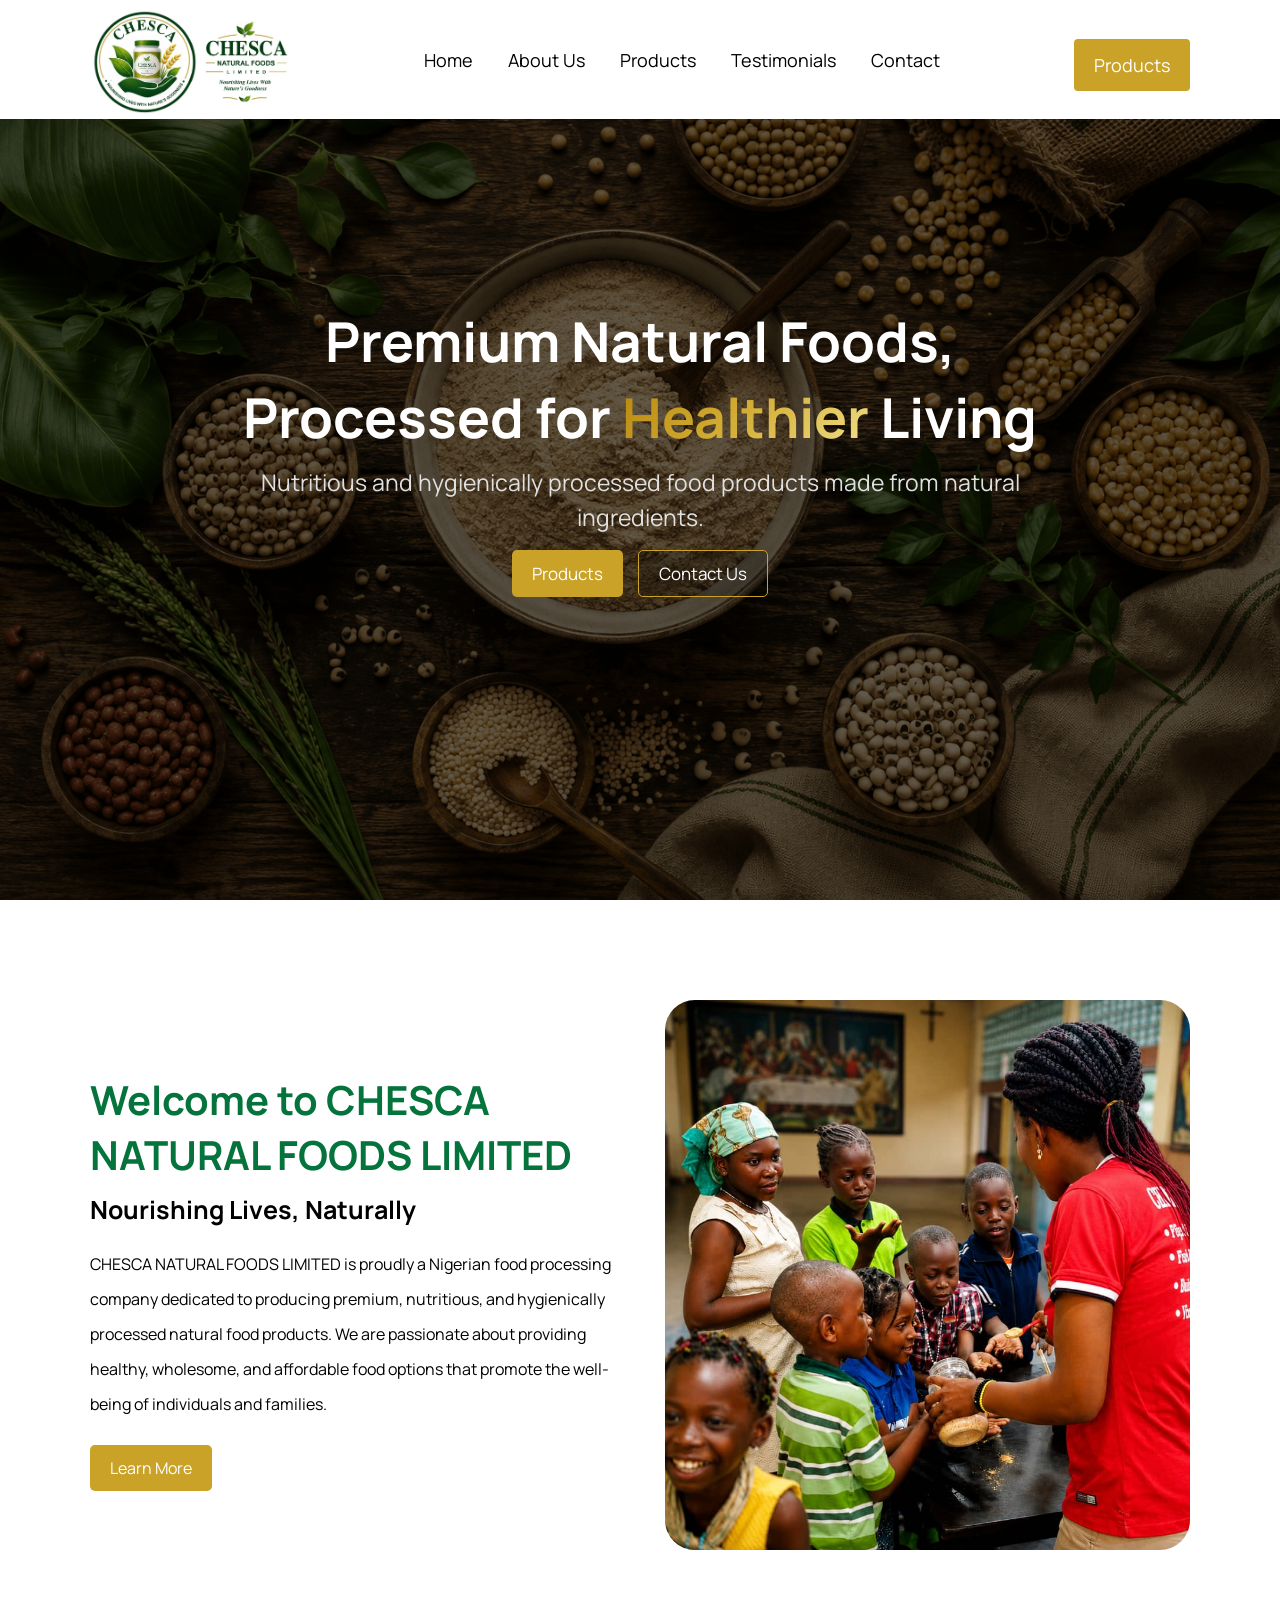
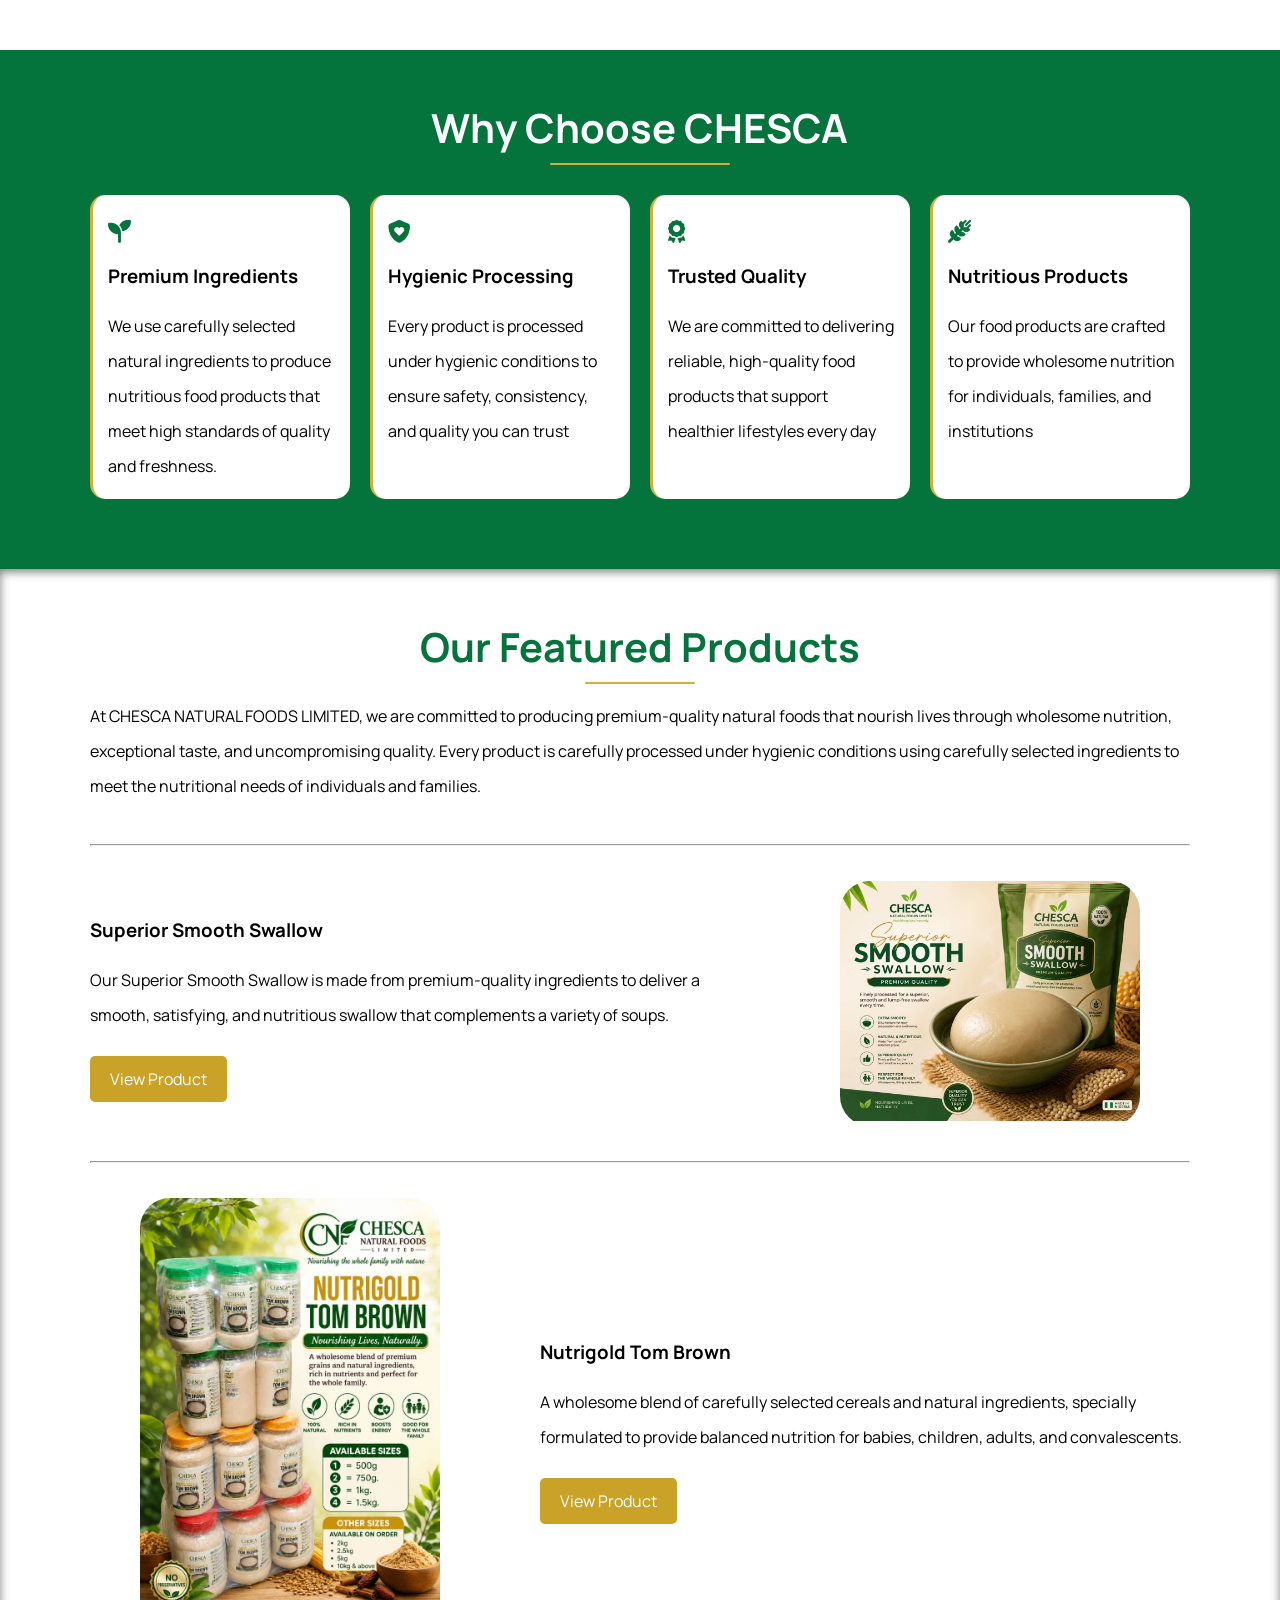
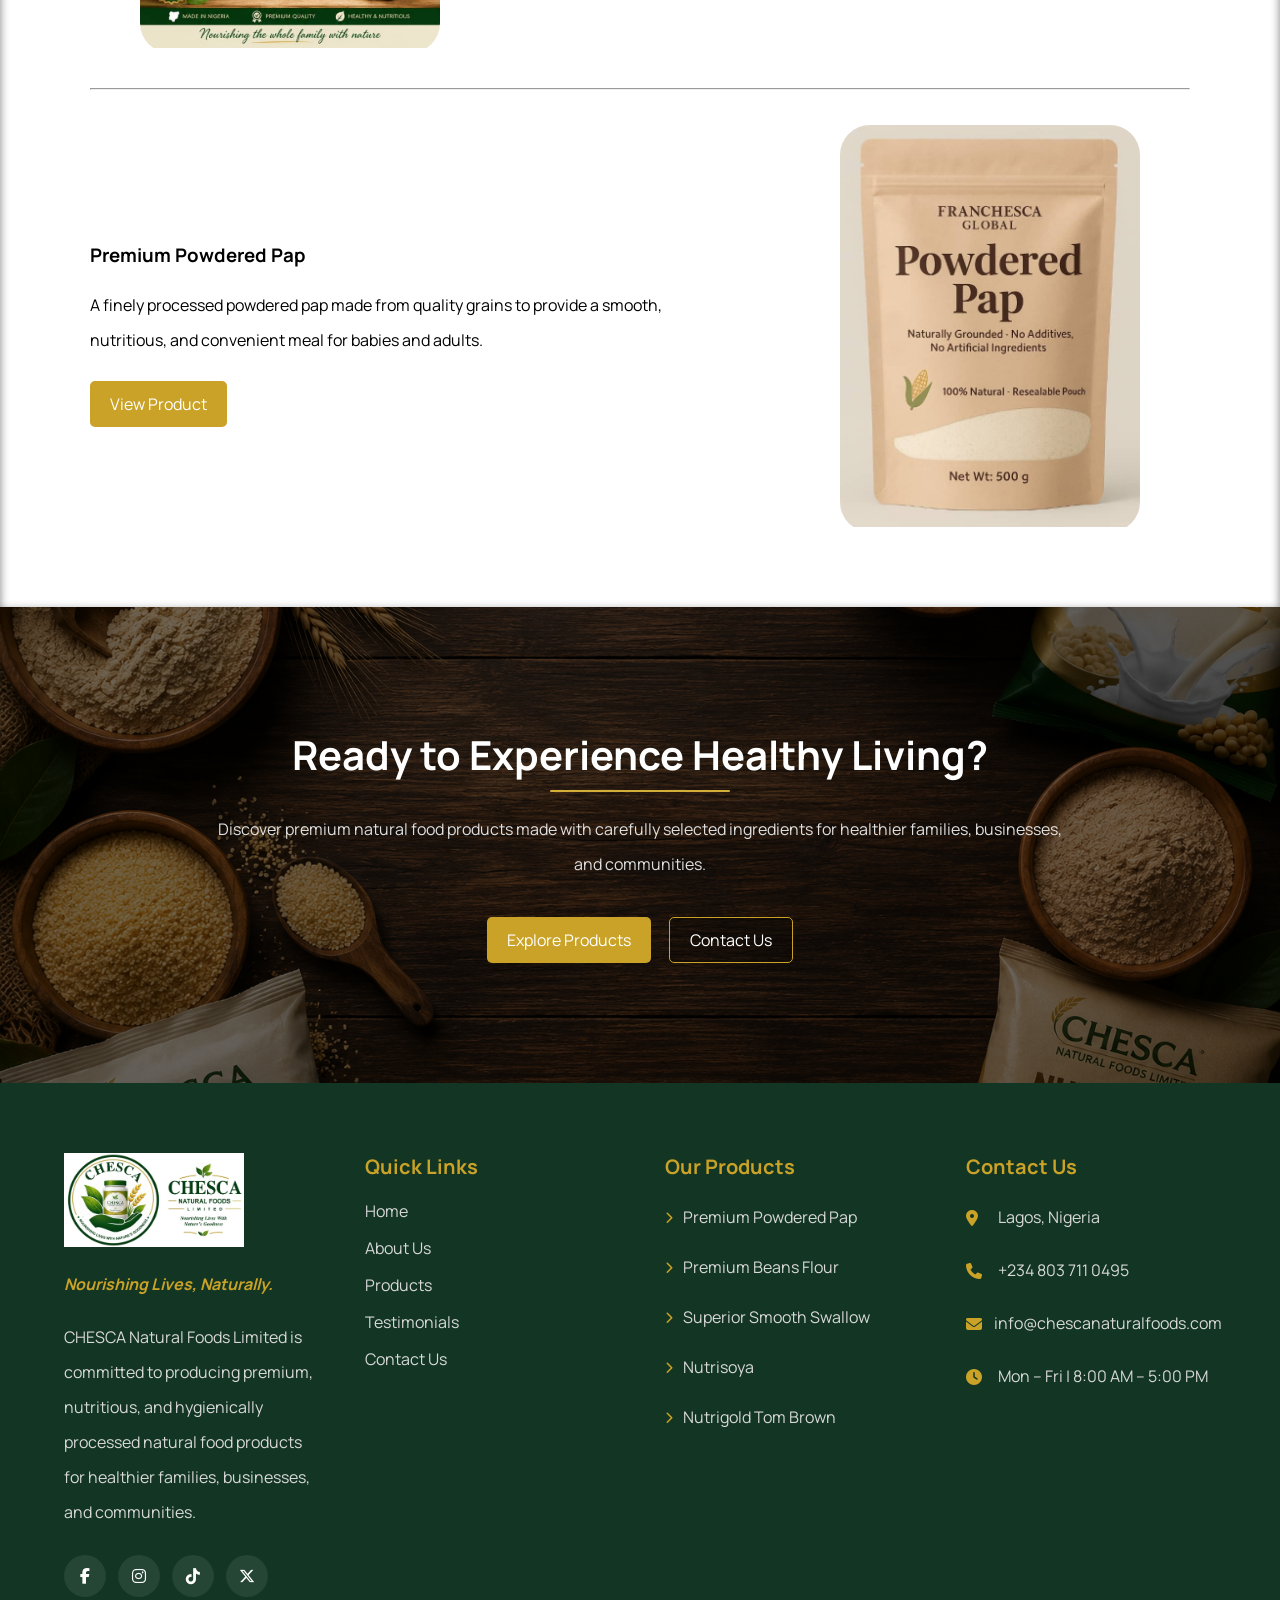
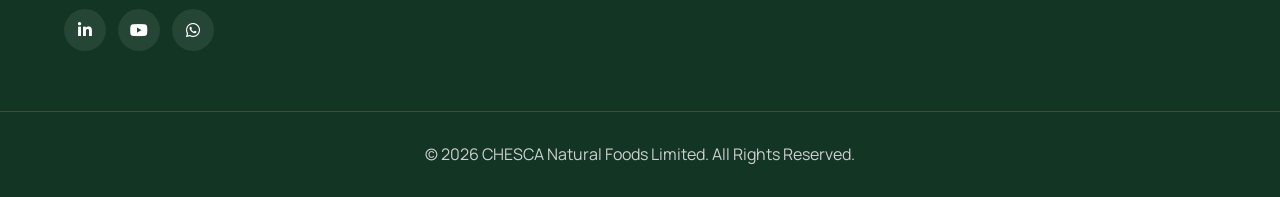
<file: index.html>
<!DOCTYPE html>
<html lang="en">
<head>
    <meta charset="UTF-8">
    <meta name="viewport" content="width=device-width, initial-scale=1.0">
    <title>CHESCA Natural Foods Limited</title>
    <link rel="stylesheet" href="style.css">

    <!--Google font-->
    <link rel="preconnect" href="https://fonts.googleapis.com">
    <link rel="preconnect" href="https://fonts.gstatic.com" crossorigin>
    <link href="https://fonts.googleapis.com/css2?family=Manrope:wght@200..800&display=swap" rel="stylesheet">

    <!-- Fonts Awesome -->
    <link rel="stylesheet" href="https://cdnjs.cloudflare.com/ajax/libs/font-awesome/6.7.2/css/all.min.css">
</head>
<body id="home">
    <header>
        <nav>
            <div class="nav-container">
                <a href="index.html" class="logo">
                    <img src="media/CHESCA NATURAL FOODS logo.jpg" alt="logo">
                </a>

                <div class="nav-list">
                    <i class="fa-solid fa-arrow-right-from-bracket"></i>
                    <a href="#home" class="nav-link">Home</a>
                    <a href="about.html" class="nav-link">About Us</a>
                    <a href="products.html" class="nav-link">Products</a>
                    <a href="testimonials.html" class="nav-link">Testimonials</a>
                    <a href="contact.html" class="nav-link">Contact</a>
                </div>

                <div class="nav-cta">
                    <a href="products.html">Products</a>
                </div>

                <div class="hamburger">
                    <span></span>
                    <span></span>
                    <span></span>
                </div>
            </div>
        </nav>

        <section class="hero">
            <div class="hero-overlay"></div>

            <div class="hero-container reveal fade-in">
                <div class="hero-text">
                    <h1 class="hero-heading">Premium Natural Foods, Processed for <span>Healthier</span> Living</h1>

                    <p class="hero-subtext">
                        Nutritious and hygienically processed food products made from natural ingredients.
                    </p>
                </div>

                <div class="hero-btn">
                    <a href="products.html" class="button">Products</a>
                    <a href="contact.html" class="hero-contact">Contact Us</a>
                </div>
            </div>
        </section>
    </header>

    <main>
        <section class="home-intro">
            <div class="home-intro-container">

                <div class="home-intro-text">
                    <h2 class="reveal up">Welcome to CHESCA NATURAL FOODS LIMITED</h2>
                    <p class="home-intro-subtitle reveal up">Nourishing Lives, Naturally</p>
                    <p class="home-intro-subtext reveal up">CHESCA NATURAL FOODS LIMITED is proudly a Nigerian food processing company dedicated to producing premium, nutritious, and hygienically processed natural food products. We are passionate about providing healthy, wholesome, and affordable food options that promote the well-being of individuals and families.</p>
                    <div class="home-intro-btn-container reveal fade-in">
                        <a href="about.html" class="button home-intro-btn">Learn More</a>
                    </div>
                </div>
                <div class="home-intro-image-container">
                    <div class="home-intro-image">
                        <img src="media/home-info-img.jpeg" alt="" class="reveal fade-in">
                    </div>
                </div>
            </div>
        </section>

        <section class="why-choose">
            <div class="why-choose-container">
                <h2 class="why-choose-header reveal fade-in">Why Choose CHESCA</h2>
                <div class="why-choose-grid">
                    <div class="why-choose-card reveal up stagger">
                        <i class="fa-solid fa-seedling"></i>
                        <h3 class="card-title">
                            Premium Ingredients
                        </h3>
                        <p class="card-text">We use carefully selected natural ingredients to produce nutritious food products that meet high standards of quality and freshness.</p>
                    </div>
                    <div class="why-choose-card reveal up stagger">
                        <i class="fa-solid fa-shield-heart"></i>
                        <h3 class="card-title">
                            Hygienic Processing
                        </h3>
                        <p class="card-text">Every product is processed under hygienic conditions to ensure safety, consistency, and quality you can trust</p>
                    </div>
                    <div class="why-choose-card reveal up stagger">
                        <i class="fa-solid fa-award"></i>
                        <h3 class="card-title">
                            Trusted Quality
                        </h3>
                        <p class="card-text">We are committed to delivering reliable, high-quality food products that support healthier lifestyles every day</p>
                    </div>
                    <div class="why-choose-card reveal up stagger">
                        <i class="fa-solid fa-wheat-awn"></i>
                        <h3 class="card-title">
                            Nutritious Products
                        </h3>
                        <p class="card-text">Our food products are crafted to provide wholesome nutrition for individuals, families, and institutions</p>
                    </div>
                </div>
            </div>
        </section>

        <section class="featured-products-section">
            <div class="featured-products-section-container">
                <h2 class="featured-section-heading reveal fade-in">Our Featured Products</h2>
                <p class="featured-section-description reveal fade-in">At CHESCA NATURAL FOODS LIMITED, we are committed to producing premium-quality natural foods that nourish lives through wholesome nutrition, exceptional taste, and uncompromising quality. Every product is carefully processed under hygienic conditions using carefully selected ingredients to meet the nutritional needs of individuals and families.</p>
                <div class="featured-products-container">
                    <hr>
                    <div class="featured-product">
                        <div class="featured-description">
                            <h3 class="reveal up">Superior Smooth Swallow</h3>
                            <p class="reveal up">Our Superior Smooth Swallow is made from premium-quality ingredients to deliver a smooth, satisfying, and nutritious swallow that complements a variety of soups.</p>
                            <div class="featured-btn-container reveal fade-in">
                                <a href="products.html" class="button featured-product-btn">View Product</a>
                            </div>
                        </div>
                        <div class="featured-product-image-container">
                            <div class="featured-product-image reveal fade-in">
                                <img src="media/chesca-smooth-swallow.jpeg" alt="">
                            </div>
                        </div>
                    </div>
                    <hr>
                    <div class="featured-product product-2">
                        <div class="featured-product-image-container">
                            <div class="featured-product-image reveal fade-in">
                                <img src="media/chesca-nutrigold-tom-brown.jpeg" alt="">
                            </div>
                        </div>
                        <div class="featured-description">
                            <h3 class="reveal up">Nutrigold Tom Brown</h3>
                            <p class="reveal up">A wholesome blend of carefully selected cereals and natural ingredients, specially formulated to provide balanced nutrition for babies, children, adults, and convalescents.</p>
                            <div class="featured-btn-container reveal fade-in">
                                <a href="products.html" class="button featured-product-btn">View Product</a>
                            </div>
                        </div>
                    </div>
                    <hr>
                    <div class="featured-product">
                        <div class="featured-description">
                            <h3 class="reveal up">Premium Powdered Pap</h3>
                            <p class="reveal up">A finely processed powdered pap made from quality grains to provide a smooth, nutritious, and convenient meal for babies and adults.</p>
                            <div class="featured-btn-container reveal fade-in">
                                <a href="products.html" class="button featured-product-btn">View Product</a>
                            </div>
                        </div>
                        <div class="featured-product-image-container">
                            <div class="featured-product-image reveal fade-in">
                                <img src="media/chesca-powdered-pap.jpg" alt="">
                            </div>
                        </div>
                    </div>
    
                </div>
            </div>
        </section>

        <section class="cta">
            <div class="cta-overlay"></div>

            <div class="cta-container">
                <h2 class="cta-title reveal fade-in">
                    Ready to Experience Healthy Living?
                </h2>

                <p class="cta-text reveal fade-in">
                    Discover premium natural food products made with carefully selected ingredients for healthier families, businesses, and communities.
                </p>

                <div class="cta-buttons reveal fade-in">
                    <a href="products.html" class="button">
                        Explore Products
                    </a>

                    <a href="contact.html" class="cta-btn-secondary">
                        Contact Us
                    </a>
                </div>
            </div>
        </section>
    </main>

    <footer class="footer">
        <div class="footer-container">

            <!-- Company -->
            <div class="footer-about">
                <img src="media/CHESCA NATURAL FOODS logo.jpg" alt="CHESCA Natural Foods Logo">

                <p class="footer-motto">
                    Nourishing Lives, Naturally.
                </p>

                <p class="footer-description">
                    CHESCA Natural Foods Limited is committed to producing premium,
                    nutritious, and hygienically processed natural food products for
                    healthier families, businesses, and communities.
                </p>

                <div class="footer-socials">
                    <a href="#"><i class="fa-brands fa-facebook-f"></i></a>

                    <a href="#"><i class="fa-brands fa-instagram"></i></a>

                    <a href="#"><i class="fa-brands fa-tiktok"></i></a>

                    <a href="#"><i class="fa-brands fa-x-twitter"></i></a>

                    <a href="#"><i class="fa-brands fa-linkedin-in"></i></a>

                    <a href="#"><i class="fa-brands fa-youtube"></i></a>

                    <a href="#"><i class="fa-brands fa-whatsapp"></i></a>
                </div>
            </div>

            <!-- Quick Links -->
            <div class="footer-links">
                <h3>Quick Links</h3>

                <a href="index.html">Home</a>
                <a href="about.html">About Us</a>
                <a href="products.html">Products</a>
                <a href="testimonials.html">Testimonials</a>
                <a href="contact.html">Contact Us</a>
            </div>

            <!-- Products -->
            <div class="footer-products">
                <h3>Our Products</h3>

                <p><i class="fa-solid fa-chevron-right"></i> Premium Powdered Pap</p>

                <p><i class="fa-solid fa-chevron-right"></i> Premium Beans Flour</p>

                <p><i class="fa-solid fa-chevron-right"></i> Superior Smooth Swallow</p>

                <p><i class="fa-solid fa-chevron-right"></i> Nutrisoya</p>

                <p><i class="fa-solid fa-chevron-right"></i> Nutrigold Tom Brown</p>
            </div>

            <!-- Contact -->
            <div class="footer-contact">
                <h3>Contact Us</h3>

                <p>
                    <i class="fa-solid fa-location-dot"></i>
                    Lagos, Nigeria
                </p>

                <p>
                    <i class="fa-solid fa-phone"></i>
                    +234 803 711 0495
                </p>

                <p>
                    <i class="fa-solid fa-envelope"></i>
                    info@chescanaturalfoods.com
                </p>

                <p>
                    <i class="fa-solid fa-clock"></i>
                    Mon – Fri | 8:00 AM – 5:00 PM
                </p>
            </div>

        </div>

        <div class="footer-bottom">
            <p>
                © 2026 CHESCA Natural Foods Limited. All Rights Reserved.
            </p>
        </div>
    </footer>
    
    <script src="script.js"></script>
    <script src="reveal.js"></script>
</body>
</html>
</file>
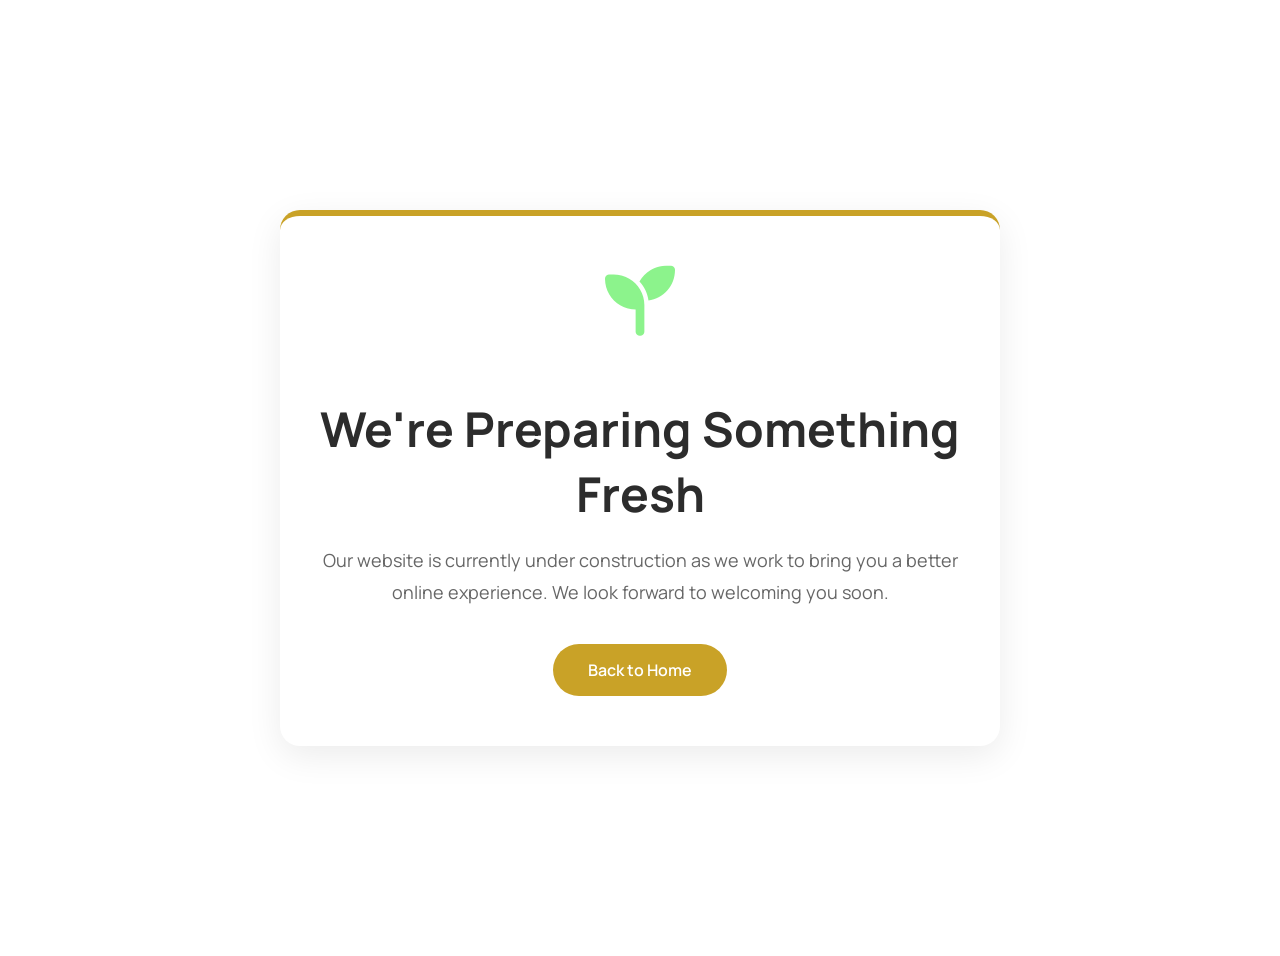
<file: about.html>
<!DOCTYPE html>
<html lang="en">
<head>
    <meta charset="UTF-8">
    <meta name="viewport" content="width=device-width, initial-scale=1.0">
    <title>About - CHESCA Natural Foods Limited</title>

    <link rel="stylesheet" href="construction.css">

    <!--Google font-->
    <link rel="preconnect" href="https://fonts.googleapis.com">
    <link rel="preconnect" href="https://fonts.gstatic.com" crossorigin>
    <link href="https://fonts.googleapis.com/css2?family=Manrope:wght@200..800&display=swap" rel="stylesheet">

    <!-- Fonts Awesome -->
    <link rel="stylesheet" href="https://cdnjs.cloudflare.com/ajax/libs/font-awesome/6.7.2/css/all.min.css">
</head>
<body>
    <section class="construction">
        <div class="construction-card">

            <i class="fa-solid fa-seedling"></i>

            <h1>We're Preparing Something Fresh</h1>

            <p>
                Our website is currently under construction as we work to bring you
                a better online experience. We look forward to welcoming you soon.
            </p>

            <a href="index.html">Back to Home</a>

        </div>
    </section>
</body>
</html>
</file>
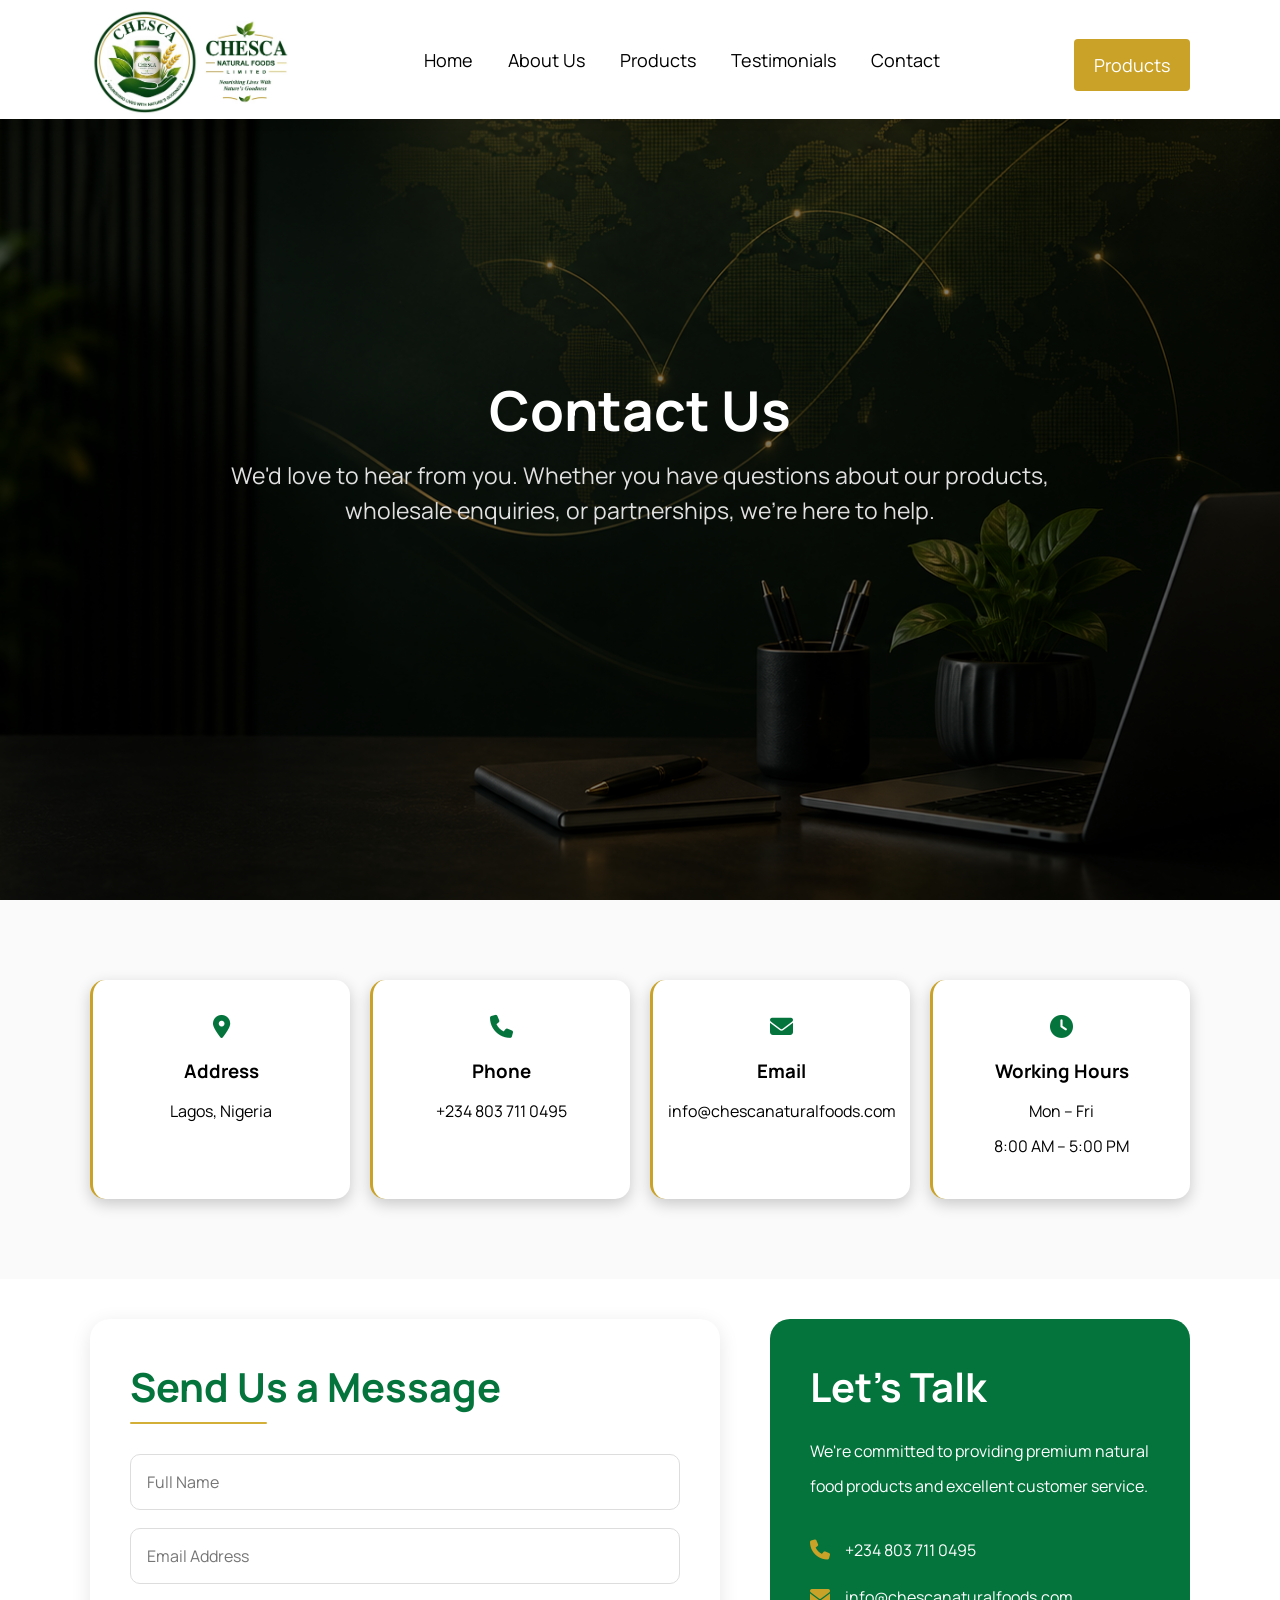
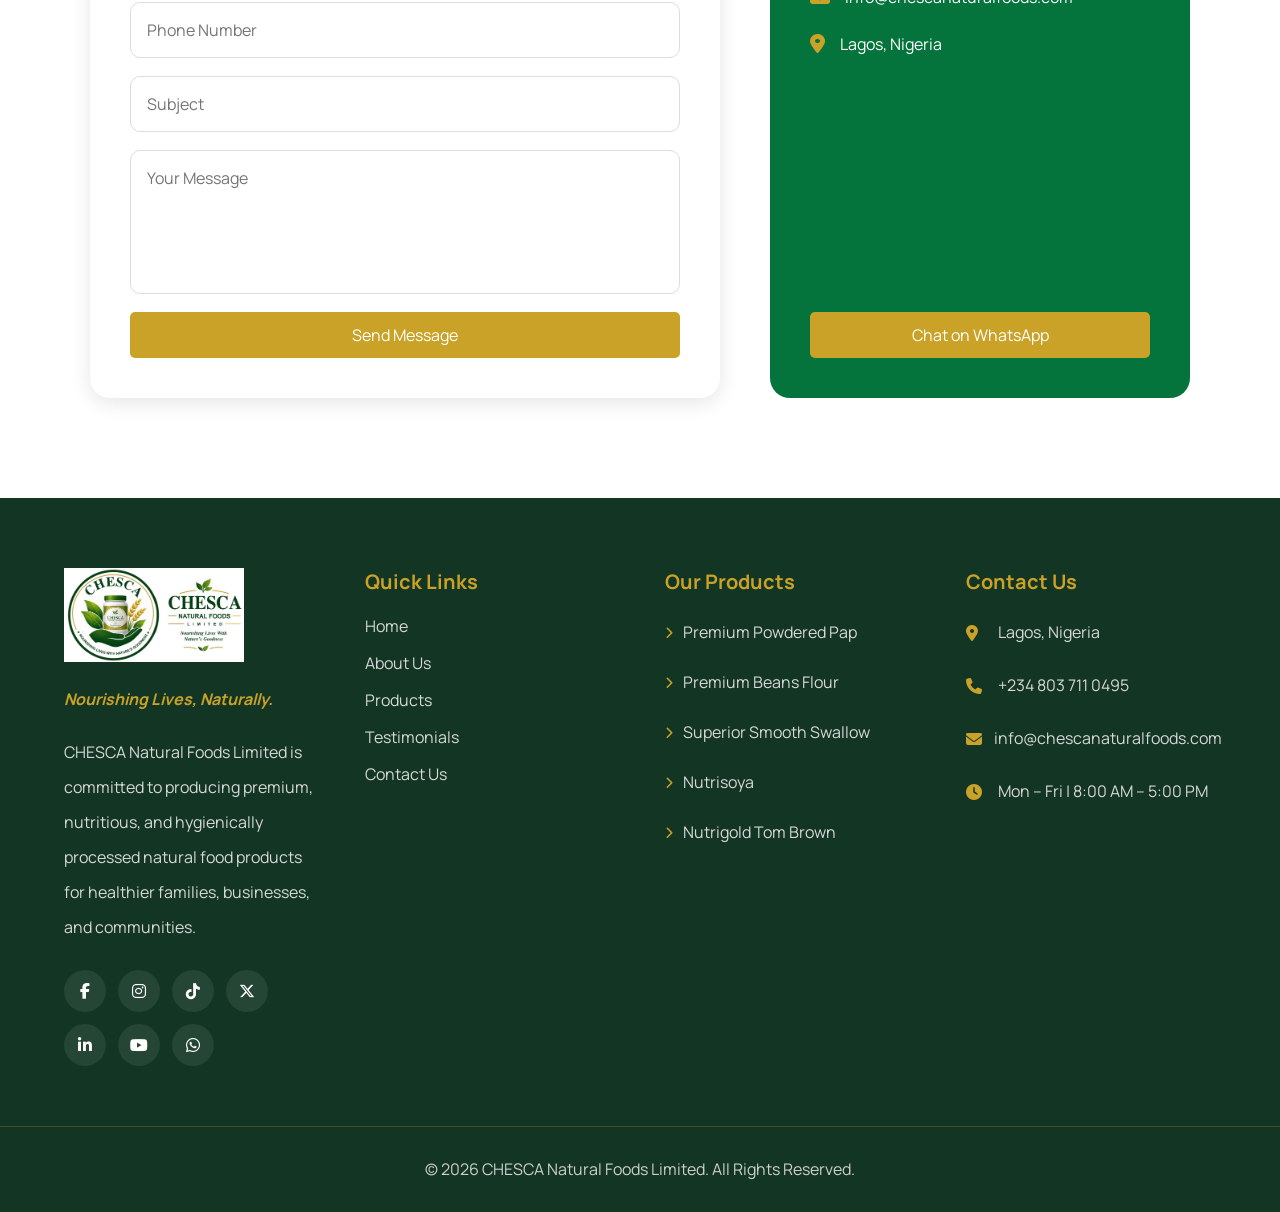
<file: contact.html>
<!DOCTYPE html>
<html lang="en">
<head>
    <meta charset="UTF-8">
    <meta name="viewport" content="width=device-width, initial-scale=1.0">
    <title>Contact - CHESCA Natural Foods Limited</title>

    <link rel="stylesheet" href="style.css">
    <link rel="stylesheet" href="contact.css">

    <!--Google font-->
    <link rel="preconnect" href="https://fonts.googleapis.com">
    <link rel="preconnect" href="https://fonts.gstatic.com" crossorigin>
    <link href="https://fonts.googleapis.com/css2?family=Manrope:wght@200..800&display=swap" rel="stylesheet">

    <!-- Fonts Awesome -->
    <link rel="stylesheet" href="https://cdnjs.cloudflare.com/ajax/libs/font-awesome/6.7.2/css/all.min.css">
</head>
<body>
    <nav>
        <div class="nav-container">
            <a href="index.html" class="logo">
                <img src="media/CHESCA NATURAL FOODS logo.jpg" alt="logo">
            </a>

            <div class="nav-list">
                <i class="fa-solid fa-arrow-right-from-bracket"></i>
                <a href="index.html" class="nav-link">Home</a>
                <a href="about.html" class="nav-link">About Us</a>
                <a href="products.html" class="nav-link">Products</a>
                <a href="testimonials.html" class="nav-link">Testimonials</a>
                <a href="contact.html" class="nav-link">Contact</a>
            </div>

            <div class="nav-cta">
                <a href="products.html">Products</a>
            </div>

            <div class="hamburger">
                <span></span>
                <span></span>
                <span></span>
            </div>
        </div>
    </nav>

    <main>
        <!-- Hero -->
        <section class="contact-hero">
            <div class="contact-overlay"></div>

            <div class="contact-hero-container">
                <h1 class="reveal fade-in">Contact Us</h1>

                <p class="reveal fade-in">
                    We'd love to hear from you. Whether you have questions about our
                    products, wholesale enquiries, or partnerships, we're here to help.
                </p>
            </div>
        </section>

        <!-- Contact Cards -->
        <section class="contact-cards">

            <div class="contact-cards-container">

                <div class="contact-card reveal up stagger">
                    <i class="fa-solid fa-location-dot"></i>
                    <h3>Address</h3>
                    <p>Lagos, Nigeria</p>
                </div>

                <div class="contact-card reveal up stagger">
                    <i class="fa-solid fa-phone"></i>
                    <h3>Phone</h3>
                    <p>+234 803 711 0495</p>
                </div>

                <div class="contact-card reveal up stagger">
                    <i class="fa-solid fa-envelope"></i>
                    <h3>Email</h3>
                    <p>info@chescanaturalfoods.com</p>
                </div>

                <div class="contact-card reveal up stagger">
                    <i class="fa-solid fa-clock"></i>
                    <h3>Working Hours</h3>
                    <p>Mon – Fri <br>8:00 AM – 5:00 PM</p>
                </div>

            </div>
        </section>

        <!-- Contact Form -->
        <section class="contact-section">

            <div class="contact-container">

                <!-- Form -->
                <div class="contact-form reveal fade-in">

                    <h2>Send Us a Message</h2>

                    <form>

                        <input type="text" placeholder="Full Name" required>

                        <input type="email" placeholder="Email Address" required>

                        <input type="tel" placeholder="Phone Number" required>

                        <input type="text" placeholder="Subject" required>

                        <textarea rows="5" placeholder="Your Message" required></textarea>

                        <button class="button">
                            Send Message
                        </button>

                    </form>

                </div>

                <!-- Info -->

                <div class="contact-info reveal up">

                    <h2>Let's Talk</h2>

                    <p>
                        We're committed to providing premium natural food products
                        and excellent customer service.
                    </p>

                    <div class="info-box">
                        <i class="fa-solid fa-phone"></i>
                        <span>+234 803 711 0495</span>
                    </div>

                    <div class="info-box">
                        <i class="fa-solid fa-envelope"></i>
                        <span>info@chescanaturalfoods.com</span>
                    </div>

                    <div class="info-box">
                        <i class="fa-solid fa-location-dot"></i>
                        <span>Lagos, Nigeria</span>
                    </div>

                    <a
                        href="https://wa.me/2348037110495"
                        class="button"
                        target="_blank">

                        Chat on WhatsApp
                    </a>
                </div>
            </div>
        </section>
    </main>

    <footer class="footer">
        <div class="footer-container">

            <!-- Company -->
            <div class="footer-about">
                <img src="media/CHESCA NATURAL FOODS logo.jpg" alt="CHESCA Natural Foods Logo">

                <p class="footer-motto">
                    Nourishing Lives, Naturally.
                </p>

                <p class="footer-description">
                    CHESCA Natural Foods Limited is committed to producing premium,
                    nutritious, and hygienically processed natural food products for
                    healthier families, businesses, and communities.
                </p>

                <div class="footer-socials">
                    <a href="#"><i class="fa-brands fa-facebook-f"></i></a>

                    <a href="#"><i class="fa-brands fa-instagram"></i></a>

                    <a href="#"><i class="fa-brands fa-tiktok"></i></a>

                    <a href="#"><i class="fa-brands fa-x-twitter"></i></a>

                    <a href="#"><i class="fa-brands fa-linkedin-in"></i></a>

                    <a href="#"><i class="fa-brands fa-youtube"></i></a>

                    <a href="#"><i class="fa-brands fa-whatsapp"></i></a>
                </div>
            </div>

            <!-- Quick Links -->
            <div class="footer-links">
                <h3>Quick Links</h3>

                <a href="index.html">Home</a>
                <a href="about.html">About Us</a>
                <a href="products.html">Products</a>
                <a href="testimonials.html">Testimonials</a>
                <a href="contact.html">Contact Us</a>
            </div>

            <!-- Products -->
            <div class="footer-products">
                <h3>Our Products</h3>

                <p><i class="fa-solid fa-chevron-right"></i> Premium Powdered Pap</p>

                <p><i class="fa-solid fa-chevron-right"></i> Premium Beans Flour</p>

                <p><i class="fa-solid fa-chevron-right"></i> Superior Smooth Swallow</p>

                <p><i class="fa-solid fa-chevron-right"></i> Nutrisoya</p>

                <p><i class="fa-solid fa-chevron-right"></i> Nutrigold Tom Brown</p>
            </div>

            <!-- Contact -->
            <div class="footer-contact">
                <h3>Contact Us</h3>

                <p>
                    <i class="fa-solid fa-location-dot"></i>
                    Lagos, Nigeria
                </p>

                <p>
                    <i class="fa-solid fa-phone"></i>
                    +234 803 711 0495
                </p>

                <p>
                    <i class="fa-solid fa-envelope"></i>
                    info@chescanaturalfoods.com
                </p>

                <p>
                    <i class="fa-solid fa-clock"></i>
                    Mon – Fri | 8:00 AM – 5:00 PM
                </p>
            </div>

        </div>

        <div class="footer-bottom">
            <p>
                © 2026 CHESCA Natural Foods Limited. All Rights Reserved.
            </p>
        </div>
    </footer>

    <script src="reveal.js"></script>
    <script src="script.js"></script>
</body>
</html>
</file>
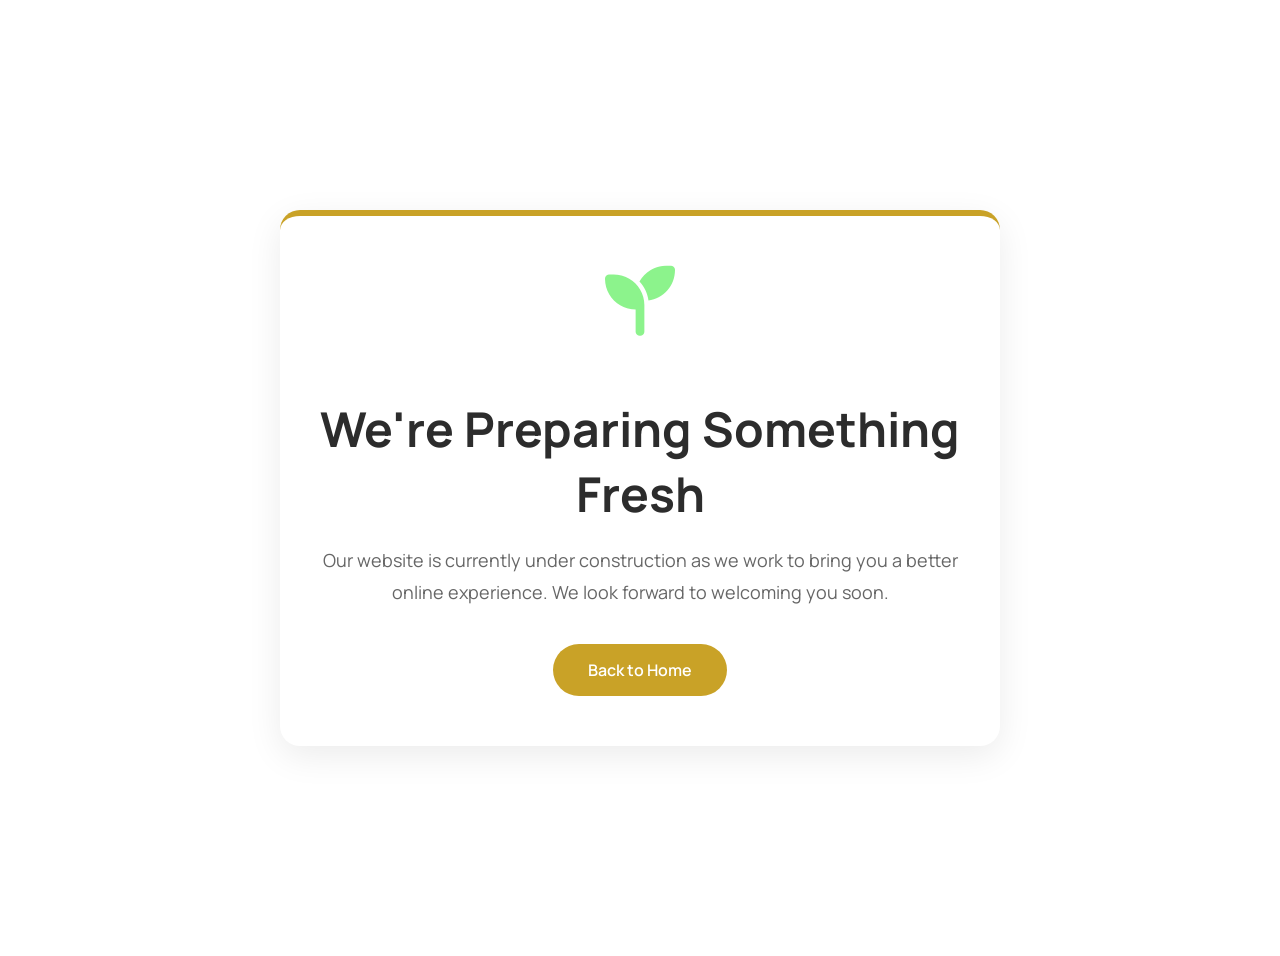
<file: products.html>
<!DOCTYPE html>
<html lang="en">
<head>
    <meta charset="UTF-8">
    <meta name="viewport" content="width=device-width, initial-scale=1.0">
    <title>Products - CHESCA Natural Foods Limited</title>

    <link rel="stylesheet" href="construction.css">

    <!--Google font-->
    <link rel="preconnect" href="https://fonts.googleapis.com">
    <link rel="preconnect" href="https://fonts.gstatic.com" crossorigin>
    <link href="https://fonts.googleapis.com/css2?family=Manrope:wght@200..800&display=swap" rel="stylesheet">

    <!-- Fonts Awesome -->
    <link rel="stylesheet" href="https://cdnjs.cloudflare.com/ajax/libs/font-awesome/6.7.2/css/all.min.css">
</head>
<body>
    <section class="construction">
        <div class="construction-card">

            <i class="fa-solid fa-seedling"></i>

            <h1>We're Preparing Something Fresh</h1>

            <p>
                Our website is currently under construction as we work to bring you
                a better online experience. We look forward to welcoming you soon.
            </p>

            <a href="index.html">Back to Home</a>

        </div>
    </section>
</body>
</html>
</file>
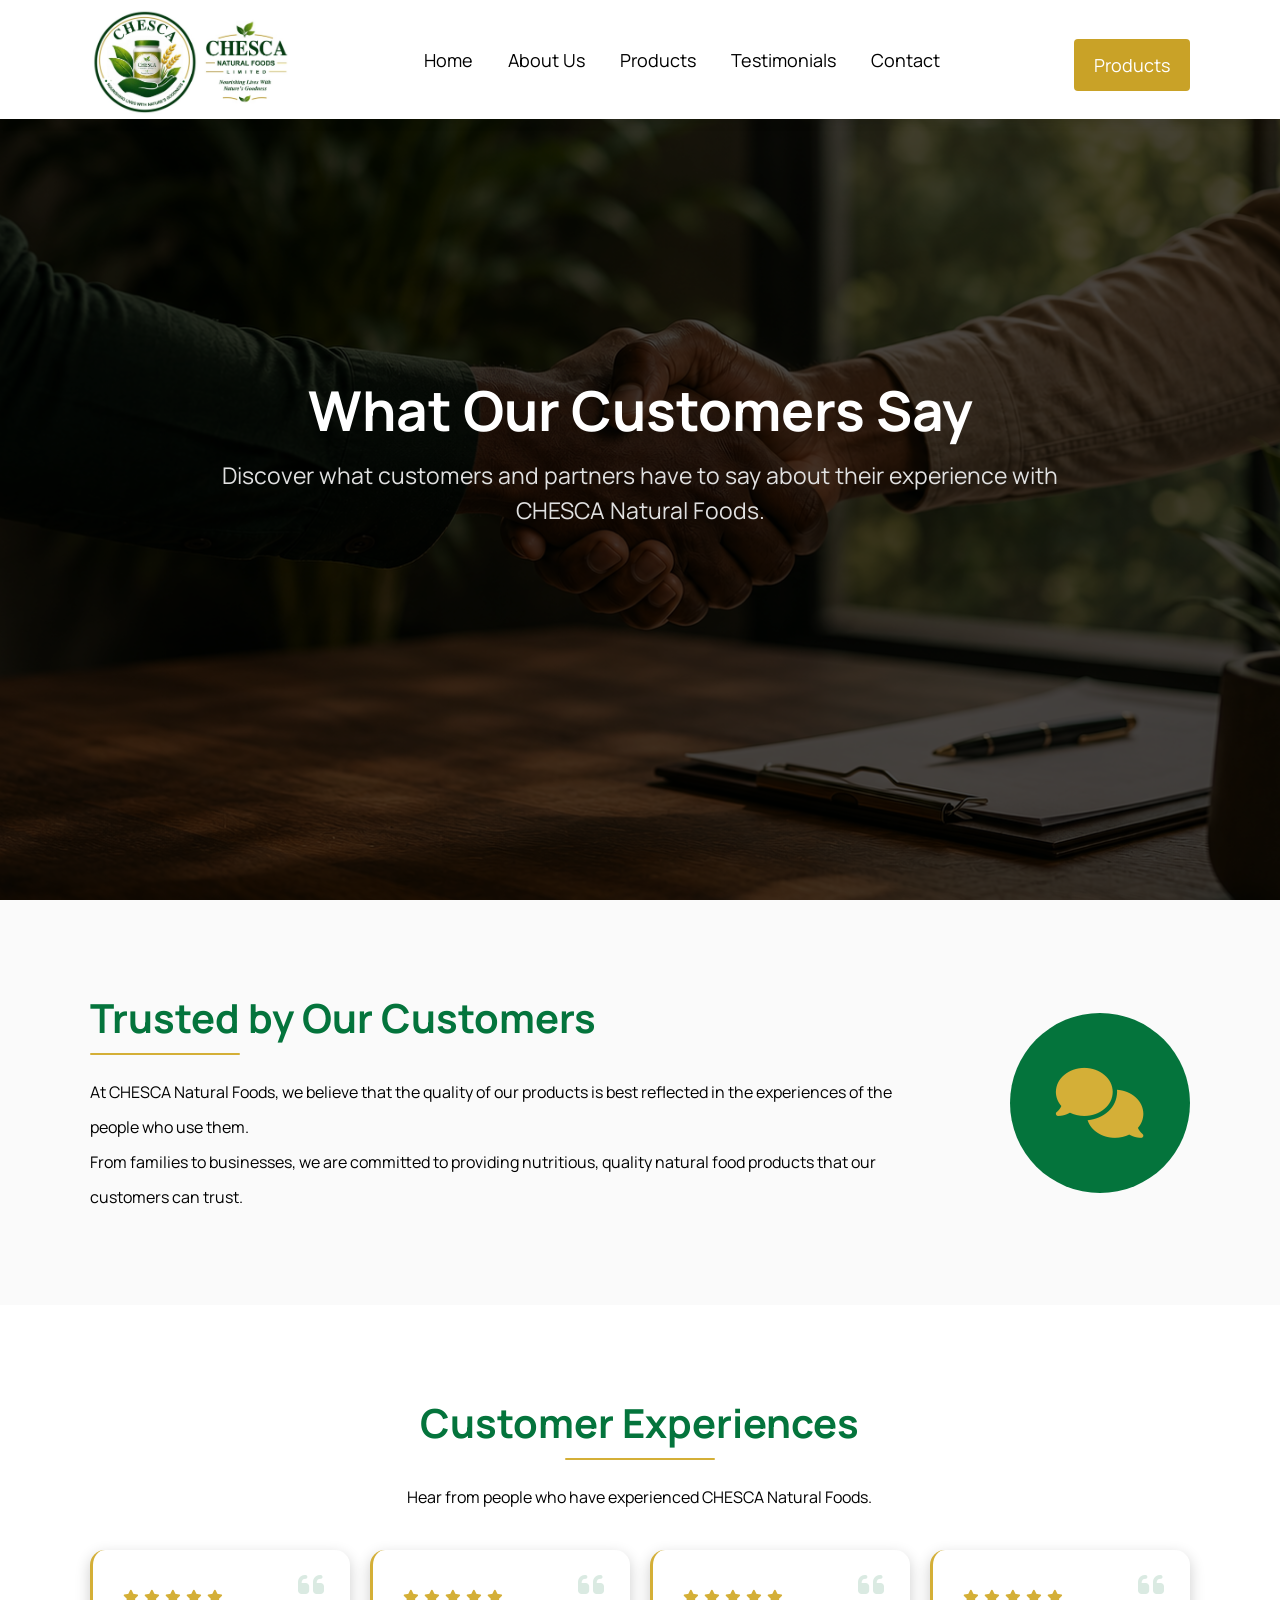
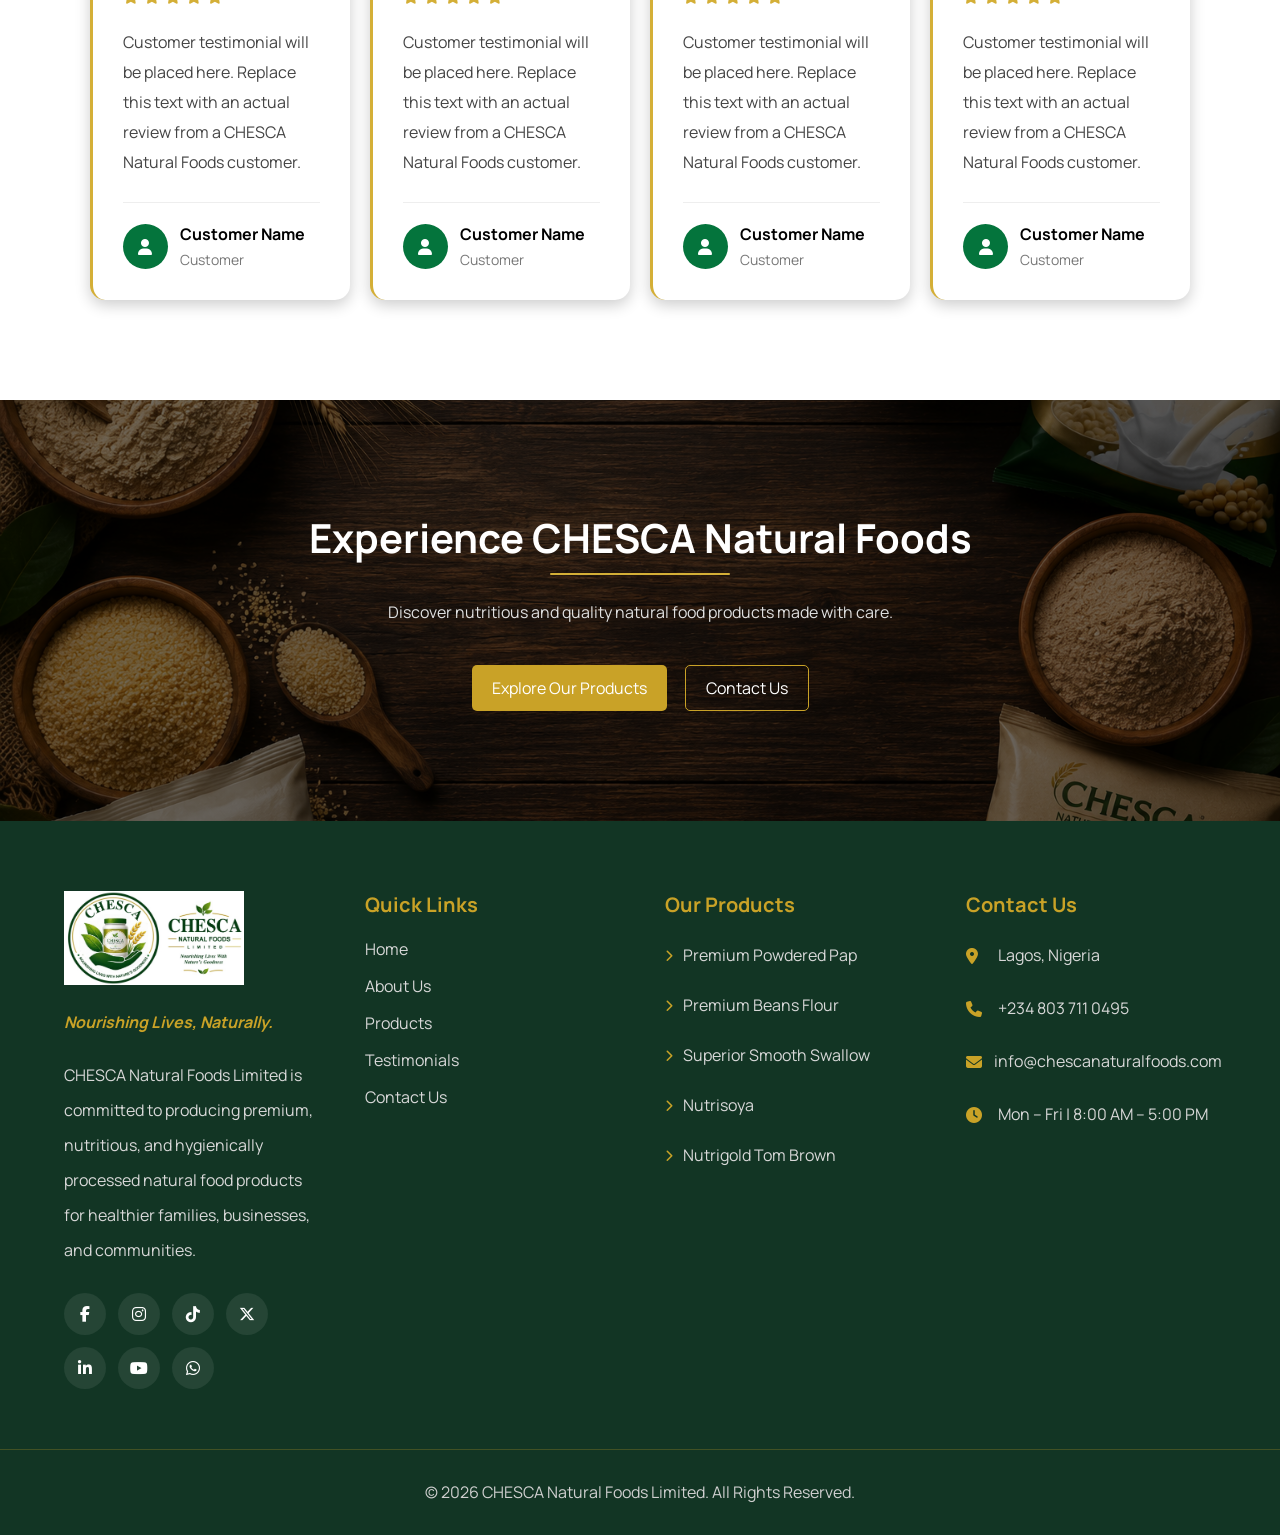
<file: testimonials.html>
<!DOCTYPE html>
<html lang="en">
<head>
    <meta charset="UTF-8">
    <meta name="viewport" content="width=device-width, initial-scale=1.0">

    <title>Testimonials - CHESCA Natural Foods Limited</title>

    <link rel="stylesheet" href="style.css">
    <link rel="stylesheet" href="testimonials.css">

    <!-- Google Font -->
    <link rel="preconnect" href="https://fonts.googleapis.com">
    <link rel="preconnect" href="https://fonts.gstatic.com" crossorigin>

    <link
        href="https://fonts.googleapis.com/css2?family=Manrope:wght@200..800&display=swap"
        rel="stylesheet"
    >

    <!-- Font Awesome -->
    <link
        rel="stylesheet"
        href="https://cdnjs.cloudflare.com/ajax/libs/font-awesome/6.7.2/css/all.min.css"
    >
</head>

<body>
    <!-- NAVIGATION -->
    <nav>
        <div class="nav-container">

            <a href="index.html" class="logo">
                <img src="media/CHESCA NATURAL FOODS logo.jpg" alt="CHESCA Natural Foods Logo">
            </a>

            <div class="nav-list">
                <i class="fa-solid fa-arrow-right-from-bracket"></i>
                <a href="index.html" class="nav-link">
                    Home
                </a>

                <a href="about.html" class="nav-link">
                    About Us
                </a>

                <a href="products.html" class="nav-link">
                    Products
                </a>

                <a href="testimonials.html" class="nav-link">
                    Testimonials
                </a>

                <a href="contact.html" class="nav-link">
                    Contact
                </a>

            </div>

            <div class="nav-cta">
                <a href="products.html">
                    Products
                </a>
            </div>

            <div class="hamburger">
                <span></span>
                <span></span>
                <span></span>
            </div>

        </div>
    </nav>

    <main>
        <!-- TESTIMONIAL HERO -->
        <section class="testimonial-hero">

            <div class="testimonial-overlay"></div>

            <div class="testimonial-hero-container">

                <h1 class="reveal fade-in">
                    What Our Customers Say
                </h1>

                <p class="reveal fade-in">
                    Discover what customers and partners have to say
                    about their experience with CHESCA Natural Foods.
                </p>

            </div>

        </section>


        <!-- INTRODUCTION -->

        <section class="testimonial-intro">

            <div class="testimonial-intro-container">

                <div class="testimonial-intro-text reveal up">

                    <h2>
                        Trusted by Our Customers
                    </h2>

                    <p>
                        At CHESCA Natural Foods, we believe that the quality
                        of our products is best reflected in the experiences
                        of the people who use them.
                    </p>

                    <p>
                        From families to businesses, we are committed to
                        providing nutritious, quality natural food products
                        that our customers can trust.
                    </p>

                </div>

                <div class="testimonial-intro-icon reveal fade-in">
                    <i class="fa-solid fa-comments"></i>
                </div>
            </div>
        </section>


        <!-- TESTIMONIALS -->

        <section class="testimonials">

            <div class="testimonials-container">

                <div class="testimonials-heading reveal fade-in">
                    <h2>
                        Customer Experiences
                    </h2>
                    <p>
                        Hear from people who have experienced CHESCA
                        Natural Foods.
                    </p>
                </div>


                <div class="testimonial-grid">
                    <!-- TESTIMONIAL 1 -->
                    <article class="testimonial-card reveal up stagger">

                        <div class="quote-icon">
                            <i class="fa-solid fa-quote-left"></i>
                        </div>

                        <div class="stars">
                            <i class="fa-solid fa-star"></i>
                            <i class="fa-solid fa-star"></i>
                            <i class="fa-solid fa-star"></i>
                            <i class="fa-solid fa-star"></i>
                            <i class="fa-solid fa-star"></i>
                        </div>

                        <p class="testimonial-text">
                            Customer testimonial will be placed here.
                            Replace this text with an actual review from
                            a CHESCA Natural Foods customer.
                        </p>

                        <div class="customer">

                            <div class="customer-icon">
                                <i class="fa-solid fa-user"></i>
                            </div>

                            <div>
                                <h3>
                                    Customer Name
                                </h3>

                                <span>
                                    Customer
                                </span>

                            </div>

                        </div>

                    </article>


                    <!-- TESTIMONIAL 2 -->

                    <article class="testimonial-card reveal up stagger">

                        <div class="quote-icon">
                            <i class="fa-solid fa-quote-left"></i>
                        </div>

                        <div class="stars">
                            <i class="fa-solid fa-star"></i>
                            <i class="fa-solid fa-star"></i>
                            <i class="fa-solid fa-star"></i>
                            <i class="fa-solid fa-star"></i>
                            <i class="fa-solid fa-star"></i>
                        </div>

                        <p class="testimonial-text">
                            Customer testimonial will be placed here.
                            Replace this text with an actual review from
                            a CHESCA Natural Foods customer.
                        </p>

                        <div class="customer">

                            <div class="customer-icon">
                                <i class="fa-solid fa-user"></i>
                            </div>

                            <div>
                                <h3>
                                    Customer Name
                                </h3>

                                <span>
                                    Customer
                                </span>
                            </div>

                        </div>

                    </article>


                    <!-- TESTIMONIAL 3 -->

                    <article class="testimonial-card reveal up stagger">

                        <div class="quote-icon">
                            <i class="fa-solid fa-quote-left"></i>
                        </div>

                        <div class="stars">
                            <i class="fa-solid fa-star"></i>
                            <i class="fa-solid fa-star"></i>
                            <i class="fa-solid fa-star"></i>
                            <i class="fa-solid fa-star"></i>
                            <i class="fa-solid fa-star"></i>
                        </div>

                        <p class="testimonial-text">
                            Customer testimonial will be placed here.
                            Replace this text with an actual review from
                            a CHESCA Natural Foods customer.
                        </p>

                        <div class="customer">

                            <div class="customer-icon">
                                <i class="fa-solid fa-user"></i>
                            </div>

                            <div>
                                <h3>
                                    Customer Name
                                </h3>

                                <span>
                                    Customer
                                </span>
                            </div>

                        </div>

                    </article>


                    <!-- TESTIMONIAL 4 -->

                    <article class="testimonial-card reveal up stagger">

                        <div class="quote-icon">
                            <i class="fa-solid fa-quote-left"></i>
                        </div>

                        <div class="stars">
                            <i class="fa-solid fa-star"></i>
                            <i class="fa-solid fa-star"></i>
                            <i class="fa-solid fa-star"></i>
                            <i class="fa-solid fa-star"></i>
                            <i class="fa-solid fa-star"></i>
                        </div>

                        <p class="testimonial-text">
                            Customer testimonial will be placed here.
                            Replace this text with an actual review from
                            a CHESCA Natural Foods customer.
                        </p>

                        <div class="customer">

                            <div class="customer-icon">
                                <i class="fa-solid fa-user"></i>
                            </div>

                            <div>
                                <h3>
                                    Customer Name
                                </h3>

                                <span>
                                    Customer
                                </span>
                            </div>

                        </div>

                    </article>


                </div>

            </div>

        </section>


        <!-- CTA -->

        <section class="testimonial-cta">

            <div class="testimonial-cta-overlay"></div>

            <div class="testimonial-cta-container reveal fade-in">

                <h2>
                    Experience CHESCA Natural Foods
                </h2>

                <p>
                    Discover nutritious and quality natural food products
                    made with care.
                </p>

                <div class="testimonial-cta-buttons">

                    <a href="products.html" class="button">
                        Explore Our Products
                    </a>

                    <a href="contact.html" class="testimonial-secondary-btn">
                        Contact Us
                    </a>

                </div>

            </div>

        </section>

    </main>


    <!-- FOOTER -->

    <footer class="footer">

        <div class="footer-container">

            <div class="footer-about">

                <img
                    src="media/CHESCA NATURAL FOODS logo.jpg"
                    alt="CHESCA Natural Foods Logo"
                >

                <p class="footer-motto">
                    Nourishing Lives, Naturally.
                </p>

                <p class="footer-description">
                    CHESCA Natural Foods Limited is committed to producing
                    premium, nutritious, and hygienically processed natural
                    food products for healthier families, businesses, and
                    communities.
                </p>

                <div class="footer-socials">

                    <a href="#">
                        <i class="fa-brands fa-facebook-f"></i>
                    </a>

                    <a href="#">
                        <i class="fa-brands fa-instagram"></i>
                    </a>

                    <a href="#">
                        <i class="fa-brands fa-tiktok"></i>
                    </a>

                    <a href="#">
                        <i class="fa-brands fa-x-twitter"></i>
                    </a>

                    <a href="#">
                        <i class="fa-brands fa-linkedin-in"></i>
                    </a>

                    <a href="#">
                        <i class="fa-brands fa-youtube"></i>
                    </a>

                    <a href="#">
                        <i class="fa-brands fa-whatsapp"></i>
                    </a>

                </div>

            </div>


            <div class="footer-links">

                <h3>Quick Links</h3>

                <a href="index.html">Home</a>
                <a href="about.html">About Us</a>
                <a href="products.html">Products</a>
                <a href="testimonials.html">Testimonials</a>
                <a href="contact.html">Contact Us</a>

            </div>


            <div class="footer-products">

                <h3>Our Products</h3>

                <p>
                    <i class="fa-solid fa-chevron-right"></i>
                    Premium Powdered Pap
                </p>

                <p>
                    <i class="fa-solid fa-chevron-right"></i>
                    Premium Beans Flour
                </p>

                <p>
                    <i class="fa-solid fa-chevron-right"></i>
                    Superior Smooth Swallow
                </p>

                <p>
                    <i class="fa-solid fa-chevron-right"></i>
                    Nutrisoya
                </p>

                <p>
                    <i class="fa-solid fa-chevron-right"></i>
                    Nutrigold Tom Brown
                </p>

            </div>


            <div class="footer-contact">

                <h3>Contact Us</h3>

                <p>
                    <i class="fa-solid fa-location-dot"></i>
                    Lagos, Nigeria
                </p>

                <p>
                    <i class="fa-solid fa-phone"></i>
                    +234 803 711 0495
                </p>

                <p>
                    <i class="fa-solid fa-envelope"></i>
                    info@chescanaturalfoods.com
                </p>

                <p>
                    <i class="fa-solid fa-clock"></i>
                    Mon – Fri | 8:00 AM – 5:00 PM
                </p>

            </div>

        </div>


        <div class="footer-bottom">

            <p>
                © 2026 CHESCA Natural Foods Limited. All Rights Reserved.
            </p>

        </div>

    </footer>


    <script src="reveal.js"></script>
    <script src="script.js"></script>

</body>
</html>
</file>
<file: style.css>
* {
    margin: 0;
    padding: 0;
    box-sizing: border-box;
    font-family: "Manrope", sans-serif;
}

body {
    display: flex;
    flex-direction: column;
    min-width: 280px;
}

hr {
    width: 100%;
    margin: 10px 0;
}

h1 {
    font-size:clamp(40px, 7vw, 55px);
}

h2 {
    font-size: clamp(30px, 6vw, 40px);
}

p {
    line-height: 35px;
}

.button {
    text-decoration: none;
    padding: 12px 20px;
    border-radius: 5px;
    background-color: #C9A227;
    color: white;
    transition: all 0.3s;
}

.button:hover {
    background-color: #B8860B;
}

.button:active {
    opacity: 0.7;
}

nav {
    background-color: white;
    display: flex;
    justify-content: center;
    align-items: center;
    padding: 10px 0 0;
    position: fixed;
    width: 100%;
    box-shadow: 0 3px 10px rgba(0, 0, 0, 0.1);
    z-index: 1000;
}

.nav-container {
    width: 86%;
    display: flex;
    align-items: center;
    justify-content: space-between;
}

.logo {
    max-width: 200px;
    width: 25%;
    min-width: 150px;
}

.logo img {
    width: 100%;
}

.nav-list {
    display: flex;
    align-items: center;
    justify-content: center;
    gap: 35px;
    font-size: 18px;
}

.nav-link {
    color: black;
    text-decoration: none;
    padding-bottom: 10px;
    position: relative;
}

.nav-link::after {
    content: "";
    position: absolute;
    bottom: 0;
    left: 50%;
    transform: translateX(-50%);
    width: 0;
    height: 2px;
    border-radius: 2px;
    background-color: #C9A227;
    transition: width 0.3s;
}

.nav-link:hover::after {
    width: 100%;
}

.nav-cta a {
    font-size: 18px;
    text-decoration: none;
    padding: 14px 20px;
    background: #C9A227;
    color: white;
    border-radius: 4px;
    transition: background 0.3s;
}

.nav-cta a:hover {
    background: #B8860B;
}

.nav-cta a:active{
    background: #C9A227;
}

.hamburger {
    width: 20px;
    height: 15px;
    display: none;
    flex-direction: column;
    justify-content: space-between;
    align-items: center;
    cursor: pointer;
}

.hamburger span {
    height: 2px;
    background-color: black;
    width: 100%;
}

.fa-solid.fa-arrow-right-from-bracket {
    display: none;
    cursor: pointer;
}

/* Hero Section */
.hero-overlay {
    width: 100%;
    height: 100%;
    top: 0;
    background: rgba(0, 0, 0, 0.6);
    position: absolute;
    z-index: 0;
}

.hero {
    background-image: url("media/hero-bg-image.png");
    background-size: cover;
    background-position: center;
    min-height: 100vh;
    background-repeat: no-repeat;
    display: flex;
    justify-content: center;
    align-items: center;
    position: relative;
}

.hero-container {
    display: flex;
    flex-direction: column;
    justify-content: center;
    align-items: center;
    width: 90%;
    padding: 200px 0;
    max-width: 850px;
    z-index: 1;
}

.hero-text {
    text-align: center;
    color: white;
}

.hero-heading {
    margin-bottom: 10px;
}

.hero-heading span {
    background: linear-gradient(135deg,#B8860B,#D4AF37, #F4E28C);
    -webkit-background-clip: text;
    -webkit-text-fill-color: transparent;
}

.hero-subtext {
    font-size: clamp(18px, 4vw, 23px);
    color: #e0e0e0;
    margin-bottom: 15px;
}

.hero-btn {
    display: flex;
    align-items: center;
    justify-content: center;
    gap: 15px;
    font-size: 17px;
}

.hero-contact {
    text-decoration: none;
    padding: 11px 20px;
    border: 1px solid #C9A227;
    border-radius: 5px;
    color: white;
    background: rgba(0, 0, 0, 0.219);
    transition: all 0.3s;
}

.hero-contact:hover {
    background: #C9A227;
}

.hero-contact:active {
    background: #c9a3279f;
}

/* Home-info */
.home-intro {
    display: flex;
    justify-content: center;
    align-items: center;
    padding: 100px 0;
}

.home-intro-container {
    display: flex;
    justify-content: center;
    align-items: center;
    width: 86%;
    max-width: 1400px;
    gap: 50px;
}

.home-intro-text {
    flex: 1;
}

.home-intro-text h2 {
    color: rgb(4, 116, 60);
    margin-bottom: 10px;
}

.home-intro-subtitle {
    margin-bottom: 20px;
    font-size: clamp(20px, 6vw, 25px);
    font-weight: bold;
}

.home-intro-subtext {
    margin-bottom: 35px;
}

.home-intro-btn {
    display: inline;
}

.home-intro-image-container {
    flex: 1;
    max-width: 600px;
}

.home-intro-image {
    border-radius: 30px;
    overflow: hidden;
    max-height: 550px;
}

.home-intro-image img {
    width: 100%;
}

/* Why Choose Us */
.why-choose {
    background: rgb(4, 116, 60);
    display: flex;
    align-items: center;
    justify-content: center;
    padding: 50px 0 70px;
}

.why-choose-container {
    display: flex;
    flex-direction: column;
    justify-content: center;
    max-width: 1300px;
    width: 86%;
    gap: 30px;
}

.why-choose-header {
    text-align: center;
    color: white;
    padding-bottom: 10px;
    position: relative;
}

.why-choose-header::after {
    content: "";
    position: absolute;
    bottom: 0;
    left: 50%;
    transform: translateX(-50%);
    width: 25%;
    max-width: 180px;
    height: 2px;
    border-radius: 2px;
    background: #D4AF37;
}

.why-choose-grid {
    display: grid;
    grid-template-columns: repeat(auto-fit, minmax(250px, 1fr));
    gap: 20px;
}

.why-choose-card {
    background: white;
    padding: 25px 15px 15px;
    border-radius: 15px;
    border-left: 3px solid #D4AF37;
}

.why-choose-card i {
    color: rgb(4, 116, 60);
    font-size: 23px;
    margin-bottom: 20px;
}

.card-title {
    font-weight: bold;
    margin-bottom: 20px;
}

/* Featured product section */
.featured-products-section {
    display: flex;
    justify-content: center;
    align-items: center;
    padding: 50px 0;
    box-shadow: inset 0 3px 10px rgba(0, 0, 0, 0.5);
}

.featured-products-section-container {
    display: flex;
    justify-content: center;
    align-items: center;
    flex-direction: column;
    width: 86%;
    max-width: 1200px;
}

.featured-section-heading {
    color: rgb(4, 116, 60);
    padding-bottom: 10px;
    position: relative;
    margin-bottom: 15px;
    text-align: center;
}

.featured-section-heading::after{
    content: "";
    position: absolute;
    bottom: 0;
    left: 50%;
    transform: translateX(-50%);
    width: 25%;
    max-width: 150px;
    height: 2px;
    border-radius: 2px;
    background: #D4AF37;
}

.featured-products-container {
    padding-top: 30px;
    display: flex;
    flex-direction: column;
    align-items: center;
    justify-content: center;
}

.featured-product {
    display: flex;
    align-items: center;
    justify-content: center;
    gap: 50px;
    padding: 25px 0;
}

.featured-description {
    flex: 1;
}

.featured-description h3 {
    margin-bottom: 20px;
    font-weight: bold;
}

.featured-description p {
    margin-bottom: 35px;
}

.featured-product-btn {
    display: inline;
}

.featured-product-image-container{
    flex: 1;
    max-width: 400px;
}

.featured-product-image {
    max-width: 300px;
    border-radius: 30px;
    overflow: hidden;
    margin: 0 auto;
}

.featured-product-image img {
    width: 100%;
}

/* CTA Section */

.cta{
    position: relative;
    display: flex;
    justify-content: center;
    align-items: center;
    padding: 120px 0;
    background: url("media/home-cta-bg.png");
    background-size: cover;
    background-position: center;
    background-repeat: no-repeat;
    overflow: hidden;
}

.cta-overlay{
    position: absolute;
    inset: 0;
    background: rgba(0,0,0,.55);
}

.cta-container{
    position: relative;
    z-index: 1;
    width: 90%;
    max-width: 850px;
    text-align: center;
}

.cta-title{
    color: white;
    padding-bottom: 10px;
    margin-bottom: 20px;
    position: relative;
}

.cta-title::after{
    content: "";
    position: absolute;
    bottom: 0;
    left: 50%;
    transform: translateX(-50%);
    width: 25%;
    max-width: 180px;
    height: 2px;
    border-radius: 2px;
    background: #D4AF37;
}

.cta-text{
    color: #e0e0e0;
    margin-bottom: 35px;
}

.cta-buttons{
    display: flex;
    justify-content: center;
    align-items: center;
    gap: 18px;
    flex-wrap: wrap;
}

.cta-btn-secondary{
    text-decoration: none;
    padding: 11px 20px;
    border: 1px solid #C9A227;
    border-radius: 5px;
    color: white;
    background: rgba(0, 0, 0, 0.219);
    transition: background 0.3s;
}

.cta-btn-secondary:hover{
    background: #C9A227;
}

/* FOOTER */

.footer{
    background:#123524;
    color:white;
    padding-top:70px;
}

.footer-container{
    width:90%;
    max-width:1300px;
    margin:auto;
    display:grid;
    grid-template-columns:repeat(auto-fit,minmax(230px,1fr));
    gap:50px;
}

.footer-about img{
    width:180px;
    margin-bottom:15px;
}

.footer-motto{
    color:#C9A227;
    font-weight:700;
    margin-bottom:18px;
    font-style:italic;
}

.footer-description{
    color:#D8D8D8;
    margin-bottom:25px;
}

.footer h3{
    color:#C9A227;
    margin-bottom:20px;
    font-size:20px;
}

.footer-links,
.footer-products,
.footer-contact{
    display: flex;
    flex-direction: column;
}

.footer-links a{
    color: #D8D8D8;
    text-decoration: none;
    margin-bottom: 15px;
    transition: 0.3s;
}

.footer-links a:hover{
    color: #C9A227;
}

.footer-products p{
    color: #D8D8D8;
    margin-bottom: 15px;
    align-items: center;
    display: flex;
    gap: 10px;
}

.footer-products i{
    color: #C9A227;
    font-size: 12px;
}

.footer-contact p{
    color: #D8D8D8;
    display: flex;
    align-items: center;
    gap:12px;
    margin-bottom:18px;
}

.footer-contact i{
    color:#C9A227;
    width:20px;
}

.footer-socials{
    display:flex;
    flex-wrap:wrap;
    gap:12px;
}

.footer-socials a{
    width: 42px;
    height: 42px;
    display: flex;
    justify-content: center;
    align-items: center;
    border-radius: 50%;
    background: rgba(255,255,255,.08);
    color: white;
    text-decoration: none;
    transition: 0.3s;
}

.footer-socials a:hover{
    background: #C9A227;
    transform: translateY(-4px);
}

.footer-bottom{
    margin-top: 60px;
    padding: 25px 0;
    border-top: 1px solid rgba(201,162,39,.25);
    text-align: center;
}

.footer-bottom p{
    color:#CFCFCF;
    margin: 0 auto;
    width: 90%;
}


/* CSS Scroll reveal animations */
.reveal.up{
    transform: translateY(50px);
    opacity: 0;
    transition: all 1.5s;
}

.reveal.up.show {
    transform: translateY(0);
    opacity: 1;
}

.reveal.fade-in{
    opacity: 0;
    transition: all 2s;
}

.reveal.fade-in.show {
    opacity: 1;
}

@media(max-width: 1024px) {
    .nav-cta {
        display: none;
    }
}

@media (max-width: 950px) {
    .nav-list {
        position: fixed;
        flex-direction: column;
        background: rgba(0, 0, 0, 0.808);
        backdrop-filter: blur(10px);
        top: 0;
        bottom: 0;
        width: 100%;
        left: -100%;
        gap: 0;
        /* Very tiny screens */
        overflow-y: auto;
        justify-content: initial;
        padding-top: 20vh;
        transition: left 0.5s;
    }

    .fa-solid.fa-arrow-right-from-bracket {
        display: block;
        width: 80%;
        text-align: center;
        padding: 20px 0;
        font-weight: bold;
        font-size: 18px;
        color: white;
    }

    .hamburger {
        display: flex;
    }

    .nav-link {
        width: 80%;
        text-align: center;
        padding: 20px 0;
        color: white;
        transition: all 0.3s;
    }

    .nav-link:hover, .fa-solid.fa-arrow-right-from-bracket:hover {
        background-color: rgba(255, 255, 255, 0.2);
    }

    .nav-link:active, .fa-solid.fa-arrow-right-from-bracket:hover {
        background-color: rgba(255, 255, 255, 0.2);
    }

    .nav-link:hover::after {
        width: 0;
    }

    .no-scroll {
        overflow: hidden;
    }


    /* Home-intro-section */
    .home-intro-container {
        flex-direction: column;
    }
}

@media(max-width: 768px){
    p {
        font-size: 16px;
    }

    .button{
        padding: 10px 18px;
    }

    .cta-btn-secondary {
        padding: 9px 18px;
    }

    .hero-contact {
        padding: 9px 18px;
    }

    /* Home intro section */
    .home-intro {
        padding: 50px 0;
    }

    .home-intro-container{
        width: 90%;
        gap: 40px;
    }

    /* Why Choose */
    .why-choose-container {
        width: 90%;
    }

    /* Featured Product Section */
    .featured-products-section-container {
        width: 90%;
    }

    .featured-product {
        flex-direction: column;
    }

    .featured-product.product-2{
        flex-direction: column-reverse;
    }

    /* Call to action */
    .cta{
        padding: 90px 0;
    }

    /* Footer */
    .footer-container {
        gap: 30px;
    }

    .footer-bottom {
        margin-top: 40px;
    }

}
</file>
<file: construction.css>
*{
    font-family: "Manrope", sans-serif;
}

.construction{
    min-height:100vh;
    display:flex;
    justify-content:center;
    align-items:center;
    padding:20px;
    background:#fff;
}

.construction-card{
    width:min(90%,650px);
    text-align:center;
    padding:50px 35px;
    border-radius:20px;
    background:#fff;
    border-top:6px solid #C9A227;
    box-shadow:0 10px 35px rgba(0,0,0,.08);
}

.construction-card i{
    font-size:70px;
    color:rgb(140,243,140);
    margin-bottom:20px;
}

.construction-card h1{
    font-size:clamp(2rem,5vw,3rem);
    color:#2C2C2C;
    margin-bottom:15px;
}

.construction-card p{
    color:#666;
    font-size:18px;
    line-height:1.8;
    margin-bottom:35px;
}

.construction-card a{
    display:inline-block;
    text-decoration:none;
    background:#C9A227;
    color:#fff;
    padding:15px 35px;
    border-radius:50px;
    font-weight:600;
    transition:.3s;
}

.construction-card a:hover{
    background:rgb(140,243,140);
    color:#2C2C2C;
    transform:translateY(-3px);
}
</file>
<file: contact.css>
/* HERO */

.contact-hero{
    position:relative;
    background:url("media/contact-bg.png");
    background-size:cover;
    background-position:right;
    min-height: 100vh;
    display:flex;
    justify-content:center;
    align-items:center;
}

.contact-overlay{
    width: 100%;
    height: 100%;
    top: 0;
    background: rgba(0, 0, 0, 0.5);
    position: absolute;
    z-index: 0;
}

.contact-hero-container{
    position:relative;
    z-index:1;
    width:90%;
    max-width:850px;
    text-align:center;
    color:white;
    padding: 250px 0;
}

.contact-hero h1{
    margin-bottom: 10px;
}

.contact-hero p{
    font-size: clamp(18px, 4vw, 23px);
    color: #e0e0e0;
}

/* CONTACT CARDS */

.contact-cards{
    padding: 80px 0;
    background-color: rgb(250, 250, 250);
}

.contact-cards-container{
    width: 86%;
    max-width: 1300px;
    margin: auto;
    display: grid;
    grid-template-columns: repeat(auto-fit, minmax(250px,1fr));
    gap: 20px;
}

.contact-card{
    background:white;
    padding: 35px 15px;
    text-align: center;
    border-radius: 15px;
    border-left: 3px solid #C9A227;
    box-shadow:0 5px 15px rgba(0, 0, 0, 0.2);
}

.contact-card i{
    font-size: 23px;
    color:rgb(4, 116, 60);
    margin-bottom:20px;
}

.contact-card h3{
    margin-bottom:10px;
}

/* CONTACT SECTION */

.contact-section{
    padding: 40px 0 100px;
}

.contact-container{
    width: 86%;
    max-width: 1300px;
    margin: auto;
    display: grid;
    grid-template-columns: 1.5fr 1fr;
    gap: 50px;
}

.contact-form{
    background:white;
    padding: 40px;
    border-radius: 20px;
    box-shadow: 0 5px 20px rgba(0, 0, 0, 0.1);
    min-width: 250px;
}

.contact-form h2{
    color:rgb(4, 116, 60);
    margin-bottom: 30px;
    padding-bottom: 10px;
    position: relative;
}

.contact-form h2::after {
    content: "";
    position: absolute;
    bottom: 0;
    left: 0;
    width: 25%;
    max-width: 150px;
    height: 2px;
    border-radius: 2px;
    background: #D4AF37;
}

.contact-form form{
    display: flex;
    flex-direction: column;
    gap: 18px;
}

.contact-form input,
.contact-form textarea{
    padding: 16px;
    border: 1px solid #ddd;
    border-radius:10px;
    outline: none;
    font-size: 16px;
}

.contact-form input:focus,
.contact-form textarea:focus{
    border-color: #C9A227;
}

.contact-form textarea{
    resize: none;
}

.contact-form button{
    border: none;
    cursor: pointer;
    font-size: 16px;
}

/* CONTACT INFO */

.contact-info{
    background:rgb(4,116,60);
    color: white;
    padding: 40px 40px;
    border-radius: 20px;
    display: flex;
    flex-direction: column;
    min-width: 250px;
}

.contact-info h2{
    margin-bottom: 20px;
}

.contact-info p{
    margin-bottom: 35px;
}

.info-box{
    display: flex;
    flex-wrap: wrap;
    gap: 15px;
    margin-bottom:25px;
    align-items: center;
}

.info-box i{
    color:#C9A227;
    font-size: 20px;
}

.contact-info .button{
    margin-top:auto;
    text-align:center;
}


/* RESPONSIVE */

@media(max-width:900px){
    .contact-cards-container {
        width: 90%;
    }

    .contact-container{
        width: 90%;
        grid-template-columns: 1fr;
    }

    .contact-form, .contact-info {
        padding: 40px 25px;
    }

}
</file>
<file: testimonials.css>
.testimonial-hero {
    position: relative;
    min-height: 100vh;
    background: url("media/testimonial-bg.png");
    background-size: cover;
    background-position: center;
    background-repeat: no-repeat;
    display: flex;
    justify-content: center;
    align-items: center;
}

.testimonial-overlay {
    width: 100%;
    height: 100%;
    top: 0;
    background: rgba(0, 0, 0, 0.7);
    position: absolute;
    z-index: 0;
}

.testimonial-hero-container {
    position: relative;
    z-index: 1;
    width: 90%;
    max-width: 850px;
    text-align: center;
    color: white;
    padding: 250px 0;
}

.testimonial-hero h1 {
    margin-bottom: 10px;
}

.testimonial-hero p {
    font-size: clamp(18px, 4vw, 23px);
    color: #e0e0e0;
}


/* =========================
   INTRO
========================= */

.testimonial-intro {
    padding: 90px 0;
    background: #fafafa;
}

.testimonial-intro-container {
    width: 86%;
    max-width: 1100px;
    margin: auto;
    display: flex;
    justify-content: center;
    align-items: center;
    gap: 80px;
}

.testimonial-intro-text {
    flex: 1;
}

.testimonial-intro-text h2 {
    color: rgb(4, 116, 60);
    margin-bottom: 20px;
    position: relative;
    padding-bottom: 10px;
}

.testimonial-intro-text h2::after {
    content: "";
    position: absolute;
    bottom: 0;
    left: 0;
    width: 25%;
    max-width: 150px;
    height: 2px;
    background: #D4AF37;
    border-radius: 2px;
}

.testimonial-intro-icon {
    width: 180px;
    height: 180px;
    border-radius: 50%;
    background: rgb(4, 116, 60);
    display: flex;
    justify-content: center;
    align-items: center;
    flex-shrink: 0; /* item doesn't shrink with the browser */
}

.testimonial-intro-icon i {
    font-size: 70px;
    color: #D4AF37;
}


/* =========================
   TESTIMONIAL SECTION
========================= */

.testimonials {
    padding: 90px 0 100px;
    background: white;
}

.testimonials-container {
    width: 86%;
    max-width: 1300px;
    margin: auto;
}

.testimonials-heading {
    text-align: center;
    margin-bottom: 15px;
}

.testimonials-heading h2 {
    color: rgb(4, 116, 60);
    position: relative;
    padding-bottom: 10px;
    margin-bottom: 20px;
}

.testimonials-heading h2::after {
    content: "";
    position: absolute;
    bottom: 0;
    left: 50%;
    transform: translateX(-50%);
    width: 25%;
    max-width: 150px;
    height: 2px;
    border-radius: 2px;
    background: #D4AF37;
}

.testimonials-heading p {
    margin-bottom: 35px;
}


/* =========================
   TESTIMONIAL GRID
========================= */

.testimonial-grid {
    display: grid;
    grid-template-columns: repeat(auto-fit, minmax(250px, 1fr));
    gap: 20px;
}

.testimonial-card {
    position: relative;
    background: #fff;
    padding: 35px 30px 30px;
    border-radius: 15px;
    border-left: 3px solid #D4AF37;
    box-shadow:0 5px 15px rgba(0, 0, 0, 0.2);
}

/* Quote */

.quote-icon {
    position: absolute;
    top: 20px;
    right: 25px;
}

.quote-icon i {
    font-size: 30px;
    color: rgba(4, 116, 60, 0.15);
}


/* Stars */

.stars {
    margin-bottom: 20px;
}

.stars i {
    color: #D4AF37;
    font-size: 14px;
    margin-right: 2px;
}


/* Testimonial text */

.testimonial-text {
    color: #444;
    line-height: 30px;
    margin-bottom: 25px;
}


/* Customer */

.customer {
    display: flex;
    align-items: center;
    gap: 12px;
    border-top: 1px solid #eee;
    padding-top: 20px;
}

.customer-icon {
    width: 45px;
    height: 45px;
    border-radius: 50%;
    background: rgb(4, 116, 60);
    display: flex;
    justify-content: center;
    align-items: center;
}

.customer-icon i {
    color: white;
}

.customer h3 {
    font-size: 16px;
    margin-bottom: 3px;
}

.customer span {
    color: #777;
    font-size: 14px;
}


/* =========================
   CTA
========================= */

.testimonial-cta {
    position: relative;
    padding: 110px 0;
    background: url("media/home-cta-bg.png");
    background-size: cover;
    background-position: center;
    display: flex;
    justify-content: center;
    align-items: center;
}

.testimonial-cta-overlay {
    position: absolute;
    inset: 0;
    background: rgba(0, 0, 0, 0.55);
}

.testimonial-cta-container {
    position: relative;
    z-index: 1;
    width: 90%;
    max-width: 850px;
    text-align: center;
    color: white;
}

.testimonial-cta-container h2 {
    padding-bottom: 10px;
    margin-bottom: 20px;
    position: relative;
}

.testimonial-cta-container h2::after{
    content: "";
    position: absolute;
    bottom: 0;
    left: 50%;
    transform: translateX(-50%);
    width: 25%;
    max-width: 180px;
    height: 2px;
    border-radius: 2px;
    background: #D4AF37;
}

.testimonial-cta-container p {
    color: #e0e0e0;
    margin-bottom: 35px;
}

.testimonial-cta-buttons {
    display: flex;
    justify-content: center;
    align-items: center;
    gap: 18px;
    flex-wrap: wrap;
}

.testimonial-secondary-btn {
    text-decoration: none;
    padding: 11px 20px;
    color: white;
    border: 1px solid #C9A227;
    border-radius: 5px;
    transition: background 0.3s;
}

.testimonial-secondary-btn:hover {
    background: #C9A227;
}


/* =========================
   RESPONSIVE
========================= */

@media (max-width: 768px) {

    .testimonial-intro {
        padding: 60px 0;
    }

    .testimonial-intro-container {
        width: 90%;
        flex-direction: column;
        gap: 40px;
    }

    .testimonial-intro-text h2 {
        text-align: center;
    }

    .testimonial-intro-text h2::after {
        left: 50%;
        transform: translateX(-50%);
    }

    .testimonial-intro-icon {
        width: 130px;
        height: 130px;
    }

    .testimonial-intro-icon i {
        font-size: 50px;
    }

    .testimonials {
        padding: 60px 0 70px;
    }

    .testimonials-container {
        width: 90%;
    }

    .testimonial-grid {
        grid-template-columns: 1fr;
    }

    .testimonial-cta {
        padding: 90px 0;
    }

    .testimonial-secondary-btn{
        padding: 9px 18px;
    }

}
</file>
